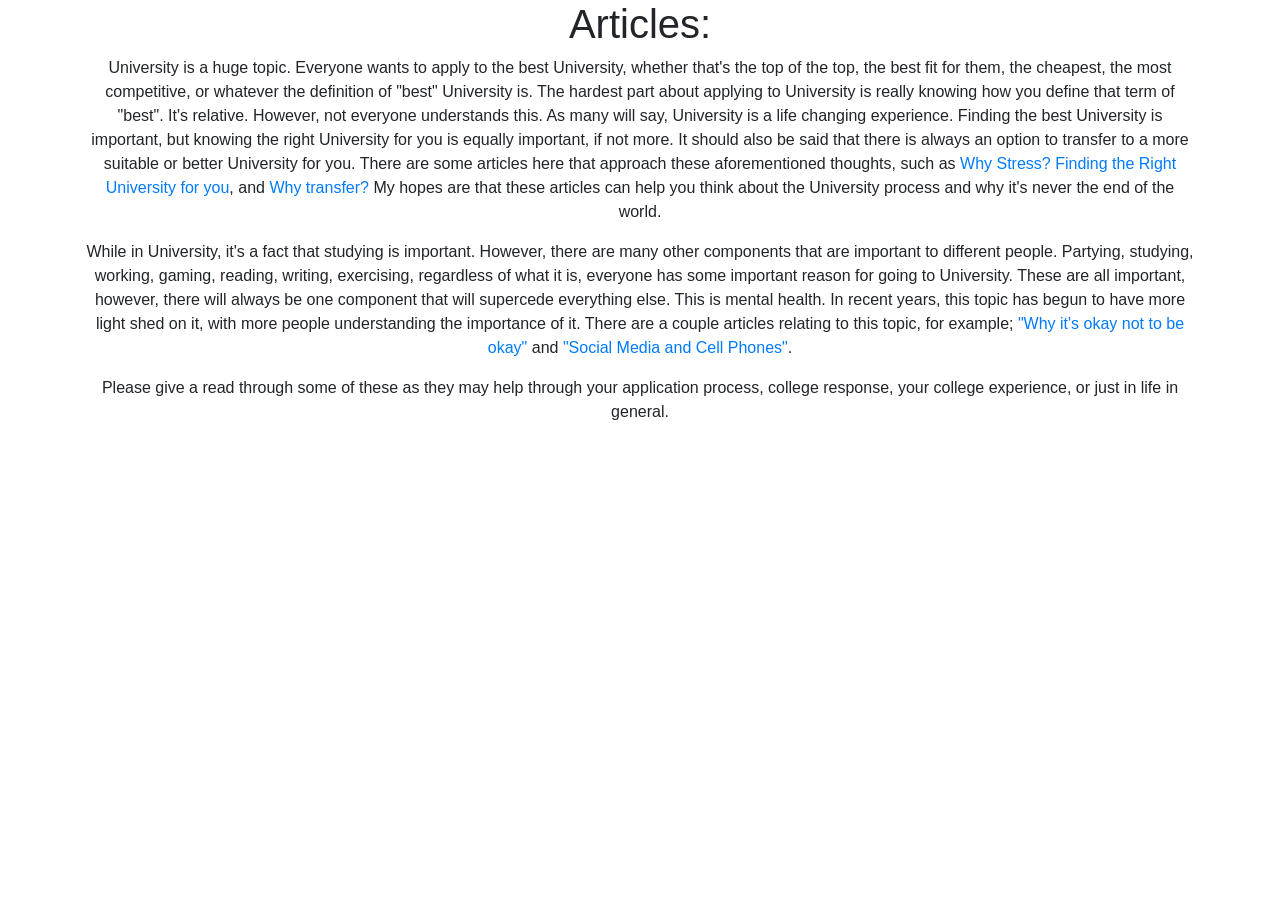
<file: articles/index.html>
<!DOCTYPE html>
<html lang="en">

<head>
    <meta charset="UTF-8">
    <meta name="description">
    <meta name="author">
    <title>Articles</title>
    <link rel="stylesheet" href="https://stackpath.bootstrapcdn.com/bootstrap/4.1.3/css/bootstrap.min.css">
    <script src="https://code.jquery.com/jquery-3.3.1.slim.min.js"></script>
    <script src="https://cdnjs.cloudflare.com/ajax/libs/popper.js/1.14.3/umd/popper.min.js"></script>
    <script src="https://stackpath.bootstrapcdn.com/bootstrap/4.1.3/js/bootstrap.min.js"></script>
    <link rel="import" href="/articles/setup/navigation.html">

</head>

<body>
    <div class="container">
        <div class="row">
            <div class="col-lg-12 text-center">
                <div id="navigation"></div>
                <script>
                    var link = document.querySelector('link[rel="import"]');

                    var template = link.import.querySelector('template');
                    var clone = document.importNode(template.content, true);

                    document.querySelector('#navigation').appendChild(clone);
                </script>
                <h1>Articles:</h1>
                <p>University is a huge topic. Everyone wants to apply to the best University, whether that's the top of the top, the best fit for them, the cheapest, the most competitive, or whatever the definition of "best" University is. The hardest part about applying to University is really knowing how you define that term of "best". It's relative. However, not everyone understands this. As many will say, University is a life changing experience. Finding the best University is important, but knowing the right University for you is equally important, if not more. It should also be said that there is always an option to transfer to a more suitable or better University for you. There are some articles here that approach these aforementioned thoughts, such as <a href="/articles/files/whystress.html">Why Stress?</a> <a href="/articles/files/rightuniversity.html">Finding the Right University for you</a>, and <a href="/articles/files/whytransfer.html">Why transfer?</a> My hopes are that these articles can help you think about the University process and why it's never the end of the world.</p>
                <p>While in University, it's a fact that studying is important. However, there are many other components that are important to different people. Partying, studying, working, gaming, reading, writing, exercising, regardless of what it is, everyone has some important reason for going to University. These are all important, however, there will always be one component that will supercede everything else. This is mental health. In recent years, this topic has begun to have more light shed on it, with more people understanding the importance of it. There are a couple articles relating to this topic, for example; <a href="/articles/files/okay.html">"Why it's okay not to be okay"</a> and <a href="/articles/files/socialmedia.html">"Social Media and Cell Phones"</a>.</p>
                <p>Please give a read through some of these as they may help through your application process, college response, your college experience, or just in life in general.</p>
            </div>
        </div>
    </div>
</body>

</html>
</file>
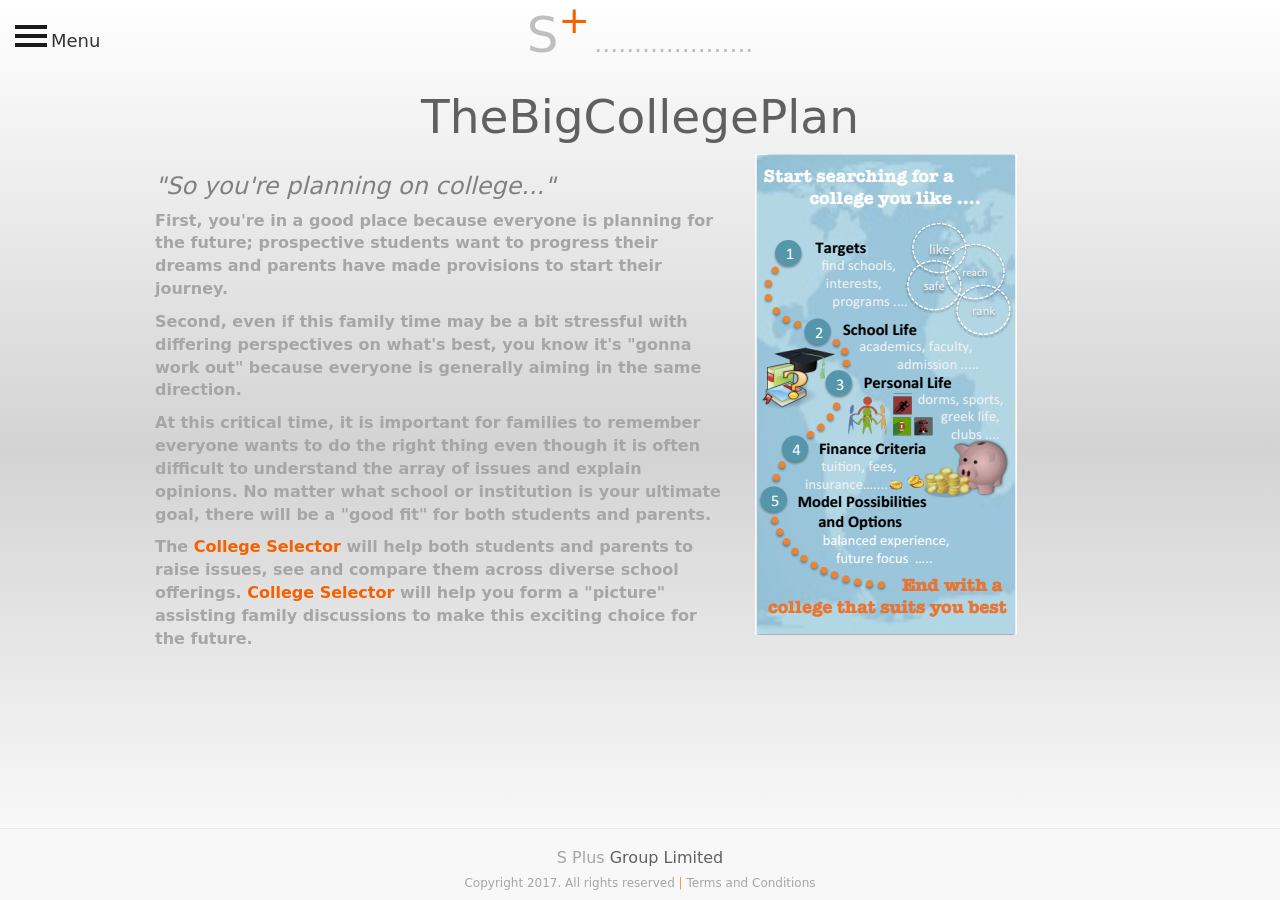
<file: old_site/old_files/index.html>
<!DOCTYPE html>
<html lang="en">

<head>
    <meta charset="utf-8">

    <div id="Analytics">
        <script>
            (function(i, s, o, g, r, a, m) {
                i['GoogleAnalyticsObject'] = r;
                i[r] = i[r] || function() {
                    (i[r].q = i[r].q || []).push(arguments)
                }, i[r].l = 1 * new Date();
                a = s.createElement(o),
                    m = s.getElementsByTagName(o)[0];
                a.async = 1;
                a.src = g;
                m.parentNode.insertBefore(a, m)
            })(window, document, 'script', 'https://www.google-analytics.com/analytics.js', 'ga');

            ga('create', 'UA-85919217-2', 'auto');
            ga('send', 'pageview');
        </script>
    </div>
    <title>S+ Group | TheBigCollegePlan</title>
    <meta name="viewport" content="width=device-width, initial-scale=1">
    <link href="//maxcdn.bootstrapcdn.com/bootstrap/3.3.0/css/bootstrap.min.css" rel="stylesheet" id="bootstrap-css">
    <script src="//code.jquery.com/jquery-1.10.2.min.js"></script>
    <script src="//maxcdn.bootstrapcdn.com/bootstrap/3.3.0/js/bootstrap.min.js"></script>
    <meta name="description" content="Ever needed to talk to your kid about college and didn't know where to start? Well we have a tool that can help you get through that issue!">
    <meta name="author" content="Edward Rees, David Rees, Anna Rees">

    <div>
        <link rel="apple-touch-icon" sizes="57x57" href="favicon/apple-icon-57x57.png">
        <link rel="apple-touch-icon" sizes="60x60" href="favicon/apple-icon-60x60.png">
        <link rel="apple-touch-icon" sizes="72x72" href="favicon/apple-icon-72x72.png">
        <link rel="apple-touch-icon" sizes="76x76" href="favicon/apple-icon-76x76.png">
        <link rel="apple-touch-icon" sizes="114x114" href="favicon/apple-icon-114x114.png">
        <link rel="apple-touch-icon" sizes="120x120" href="favicon/apple-icon-120x120.png">
        <link rel="apple-touch-icon" sizes="144x144" href="favicon/apple-icon-144x144.png">
        <link rel="apple-touch-icon" sizes="152x152" href="favicon/apple-icon-152x152.png">
        <link rel="apple-touch-icon" sizes="180x180" href="favicon/apple-icon-180x180.png">
        <link rel="icon" type="image/png" sizes="192x192" href="favicon/android-icon-192x192.png">
        <link rel="icon" type="image/png" sizes="32x32" href="favicon/favicon-32x32.png">
        <link rel="icon" type="image/png" sizes="96x96" href="favicon/favicon-96x96.png">
        <link rel="icon" type="image/png" sizes="16x16" href="favicon/favicon-16x16.png">
        <link rel="manifest" href="favicon/manifest.json">
        <meta name="msapplication-TileColor" content="#ffffff">
        <meta name="msapplication-TileImage" content="/ms-icon-144x144.png">
        <meta name="theme-color" content="#ffffff">
    </div>


</head>

<body>
    <div id="wrapper">
        <div class="overlay"></div>

        <!-- Sidebar -->

        <nav class="navbar navbar-inverse navbar-fixed-top" id="sidebar-wrapper" role="navigation">
            <ul class="nav sidebar-nav">
                <li class="sidebar-brand">
                    <a href="./index.html">
                        <p><span style="color:#BFBFBF; font-size: 30px;">S</span><span style="color: #F46100; font-size: 30px;"><sup>+</sup></span></p>

                    </a>
                </li>

                <li class="dropdown">
                    <a href="" class="dropdown-toggle" data-toggle="dropdown">College Selector<span class="caret"></span></a>
                    <ul class="dropdown-menu" role="menu">

                        <li class="dropdown-header">Selector Information</li>
                        <li id="tbcp">
                            <a href="../files/College%20Selector%20(R1.1%202017).pdf" target="_blank">Information</a>
                        </li>
                        <li id="tbcp">
                            <a href="./downloads.html">Download</a>
                        </li>
                        <li id="tbcp">
                            <a href="mailto:info@splusgroup.net">Contact Us</a>
                        </li>
                    </ul>
                </li>
                <li>
                    <a href="../calculator.html">Acceptence Calculator</a>
                </li>
                <li class="dropdown">
                    <a href="" class="dropdown-toggle" data-toggle="dropdown">College Reference<span class="caret"></span></a>
                    <ul class="dropdown-menu" role="menu">
                        <li class="dropdown-header">Reference Sites</li>
                        <li id="cr">
                            <a href="http://www.educationuk.org/global/">Education UK &#45; UK</a>
                        </li>
                        <li id="cr">
                            <a href="https://www.collegeboard.org/">CollegeBoard &#45; US &amp; SAT</a>
                        </li>
                        <li id="cr">
                            <a href="http://www.act.org/content/act/en.html">ACT</a>
                        </li>

                    </ul>
                </li>
                <li class="dropdown">
                    <a href="" class="dropdown-toggle" data-toggle="dropdown">S Plus Information<span class="caret"></span></a>
                    <ul class="dropdown-menu" role="menu">
                        <li class="dropdown-header">Information</li>
                        <li id="spi">
                            <a href="http://www.splusgroup.net">S Plus Main Page</a>
                        </li>
                        <li id="spi">
                            <a href="mailto:info@splusgroup.net">Contact</a>
                        </li>
                    </ul>
                </li>



            </ul>
        </nav>
        <!-- /#sidebar-wrapper -->

        <!-- Page Content -->


        <div id="page-content-wrapper">
            <button type="button" class="hamburger is-closed" data-toggle="offcanvas">
                <span class="hamb-top"></span>
    			<span class="hamb-middle"></span>
				<span class="hamb-bottom"></span>
				<h4 style="margin-left: 30px; position: relative;vertical-align:bottom;">Menu</h4>
            </button>
            <div class="container">
                <div class="row">
                    <div class="col-lg-12 text-center">
                        <span id="splusheader" style="color: #BFBFBF;">S</span><span id="splusheader" style="color: #F46100"><sup>+</sup></span>
                        <span style="color: #BFBFBF; font-size: 25px">....................</span>
                        <h1 style="color: #606060">TheBigCollegePlan</h1>
                    </div>
                    <div class="row">
                        <div class="col-sm-1"></div>
                        <div class="col-lg-6">
                            <span style="color: #A6A6A6">
                            <i><h3>"So you're planning on college..."</h3></i>
                            <b><p>First, you're in a good place because everyone is planning for the future; prospective students want to progress their dreams and parents have made provisions to start their journey.</p>
                            <p>Second, even if this family time may be a bit stressful with differing perspectives on what's best, you know it's "gonna work out" because everyone is generally aiming in the same direction.</p>
                            <p>At this critical time, it is important for families to remember everyone wants to do the right thing even though it is often difficult to understand the array of issues and explain opinions. No matter what school or institution is your ultimate goal, there will be a "good fit" for both students and parents.</p>
                            <p>The <a href="../files/College Selector (R1.1 2017).pdf" style= "color: #F46100">College Selector</span></a> will help both students and parents to raise issues, see and compare them across diverse school
                            offerings.
                            <a href="../files/College Selector (R1.1 2017).pdf" style="color: #F46100">College Selector</span></a> will help you form a "picture" assisting family discussions to make this exciting choice for the future.</p>
                            </b>
                            </span>
                        </div>
                        <div class="col-sm-2"></div>
                        <div class="col-lg-4">
                            <img src="CollegeFormGraphic.png" />
                        </div>
                        <div class="col-sm-1"></div>
                        <div class="modal fade" id="terms" tabindex="-1" role="dialog" aria-labelledby="termsModal" aria-hidden="true">
                            <div class="modal-dialog" role="document">
                                <div class="modal-content">
                                    <div class="modal-header">
                                        <button type="button" class="close" data-dismiss="modal" aria-label="Close">
                                        <span aria-hidden="true">&times;</span>
                                        </button>
                                        <h2 class="modal-title text-center" id="termsModal">Terms and Conditions</h2>
                                    </div>
                                    <div class="modal-body">
                                        <p>Operation<br />This website is operated by S Plus Group Limited. All inquiries may be directed to:<br />S Plus Group Limited<br />Suite 2201, Tower 2, Times Square<br />1 Matheson Street, Causeway Bay<br />Hong
                                            Kong, S.A.R., China<br />or <br />info@splusgroup.net<br /><br />Usage<br />Your use of this website is governed by these terms and conditions. Please take the time to review them. Terms and Conditions may change
                                            from time to time. Users should routinely check for changes to the Terms and Conditions.<br /><br />Your use of www.splusgroup.net constitutes your agreement to follow these rules and to be bound by them. They
                                            apply to the entirety of the website and its contents. If you do not agree with any of these terms and conditions, do not use the www.splusgroup.net website.<br /><br /><br /></p>
                                        <p>General <br />This website and its contents on this website are intended to provide general information only. Therein the information, product and activity mentioned is related to Hong Kong and to S Plus Group Limited
                                            colleagues, clients and potential customers. Such information may be neither relevant nor appropriate for people located in locations outside of Hong Kong. S Plus Group Limited have made every effort to be as
                                            accurate as possible, however, S Plus Group Limited makes no warranties, either express or implied, as to the accuracy of the information contained in any of the materials on this website.<br /><br /><br /></p>
                                        <p>Ownership of rights<br />All rights, including copyright, in this website are owned by or licensed to S Plus Group Limited.  The materials found on www.splusgroup.net including but not limited to all text, graphics,
                                            drawings, photographs and data in whatever form are owned by S Plus Group Limited or related companies or licensors who have reserved their intellectual property rights.<br /><br />Any use of this website or
                                            its contents, including copying or storing it or them in whole or part, other than for your own personal, non-commercial use is prohibited without the permission of S Plus Group Limited. You may not modify,
                                            reproduce, distribute, re-post or make available to the public anything on this website for any purpose.<br /><br /><br />Virus to your Computer<br />S Plus Group Limited makes every effort to ensure that this
                                            website is free from bugs or viruses. We do not guarantee that your use of this website won’t cause damage to your computer and shall not be liable for loss or damage of either equipment or data which may arise
                                            because of using this website.<br /><br /><br /></p>
                                        <p>Links to other websites<br />www.thebigcollegeplan.com may from time to time contain links to other websites of interest. S Plus Group Limited cannot vet or have any control over their contents, therefore, S Plus
                                            Group Limited shall not accept any liability in respect of the use of these websites.</p><br>
                                        <br>
                                        <p><a href="privacy-policy.html" target="_blank" style="color: blue">Privacy Policy</a></p>
                                        <br /><br />
                                        <p>Last updated on August 8, 2017</p>
                                    </div>
                                    <div class="modal-footer">
                                        <button type="button" class="btn btn-secondary" data-dismiss="modal">Close</button>
                                    </div>
                                </div>
                            </div>
                        </div>
                    </div>

                    <nav class='navbar navbar-default navbar-fixed-bottom'>
                        <div class='container'>
                            <div class='fixed-bottom col-lg-12 text-center'>
                                <h1 style='font-size: 16px'><span style='color: #A6A6A6'>S Plus </span><span style='color: #606060'>Group Limited</span></h1>
                                <h5 style='font-size: 12px;'><span style='color: #A6A6A6;'>Copyright 2017. All rights reserved</span><span style='color: #F79646'> | </span><span style='color: #A6A6A6;'><a href='#terms' data-toggle='modal' style='color: #a6a6a6';>Terms and Conditions</a></span></h5>
                            </div>
                        </div>
                    </nav>

                    <!--
                    
                    Take a look at the College Selector. Our  tool will assist you to discover and discuss the complex decision to choose a school that fits your needs ... for about the price of a good lunch. The College Selector is more than a list. It's an interactive template helping you to organise and prioritise your own selections. Capture all your thoughts in one place and then graphically show results for your personal comparisons. Topics include groupings for academic life, real life and financial life helping you to research, and review up to 500 variables. Then review your selected schools to see their balance of your individual academic and lifestyle needs. Plot the results using your own scores together with cost projections. You will be surprised to see illustrations that help you to determine what fits your personal needs and family’s objectives best. In four simple steps, College Selector uses a spreadsheet-based template ready for use in typical desktop software. College Selector will help save you time and logically order your thoughts for up to 50 criteria applied to 10 potential schools. Start with a list, input scores for individual criteria, include estimates of your financial plans and review charts and graphs with your personalised results. Keep refining your model when you have new ideas and updated information; the results pages will continue to illustrate your latest insights. Organising and graphically highlighting your thinking are important steps to help make complicated decisions. So, download the College Selector today and get back to what matters most ……… Finding the path to a university that is the right fit ... for you

                    
-->

                </div>

            </div>

        </div>
        <!-- /#page-content-wrapper -->

    </div>
    <!-- /#wrapper -->
    <script src="./sidebar.js" type="text/javascript"></script>
    <script>
        (function(i, s, o, g, r, a, m) {
            i['GoogleAnalyticsObject'] = r;
            i[r] = i[r] || function() {
                (i[r].q = i[r].q || []).push(arguments)
            }, i[r].l = 1 * new Date();
            a = s.createElement(o),
                m = s.getElementsByTagName(o)[0];
            a.async = 1;
            a.src = g;
            m.parentNode.insertBefore(a, m)
        })(window, document, 'script', 'https://www.google-analytics.com/analytics.js', 'ga');

        ga('create', 'UA-77068933-1', 'auto');
        ga('send', 'pageview');
    </script>

</body>

</html>

<div>
    <style type="text/css">
        #splusheader {
            font-size: 50px;
        }
        
        #splusfooter {
            font-size: 28px;
        }
        
        #splussecfooter {
            font-size: 17px;
        }
        
        #separator {
            color: #F79646
        }
        
        body {
            position: relative;
            overflow-x: hidden;
            overflow-y: inherit;
            background: linear-gradient(white, lightgray, white);
            background-size: cover;
        }
        
        body,
        html {
            height: 100%;
        }
        
        .nav .open>a,
        .nav .open>a:hover,
        .nav .open>a:focus {
            background-color: transparent;
        }
        
        div {
            font-family: Corbel, "Lucida Grande", "Lucida Sans Unicode", "Lucida Sans", "DejaVu Sans", "Bitstream Vera Sans", "Liberation Sans", Verdana, "Verdana Ref", sans-serif;
        }
        
        p {
            font-size: 16px;
            font-family: Corbel, "Lucida Grande", "Lucida Sans Unicode", "Lucida Sans", "DejaVu Sans", "Bitstream Vera Sans", "Liberation Sans", Verdana, "Verdana Ref", sans-serif;
        }
        
        h1 {
            font-family: Corbel, "Lucida Grande", "Lucida Sans Unicode", "Lucida Sans", "DejaVu Sans", "Bitstream Vera Sans", "Liberation Sans", Verdana, "Verdana Ref", sans-serif;
            font-size: 47px;
            text-decoration: none;
        }
        
        h2 {
            font-family: Corbel, "Lucida Grande", "Lucida Sans Unicode", "Lucida Sans", "DejaVu Sans", "Bitstream Vera Sans", "Liberation Sans", Verdana, "Verdana Ref", sans-serif;
        }
        
        h3 {
            font-family: Corbel, "Lucida Grande", "Lucida Sans Unicode", "Lucida Sans", "DejaVu Sans", "Bitstream Vera Sans", "Liberation Sans", Verdana, "Verdana Ref", sans-serif;
            text-decoration: none;
        }
        
        i {
            font-family: Corbel, "Lucida Grande", "Lucida Sans Unicode", "Lucida Sans", "DejaVu Sans", "Bitstream Vera Sans", "Liberation Sans", Verdana, "Verdana Ref", sans-serif;
            color: gray;
            font-size: 16px;
        }
        
        a {
            font-family: Corbel, "Lucida Grande", "Lucida Sans Unicode", "Lucida Sans", "DejaVu Sans", "Bitstream Vera Sans", "Liberation Sans", Verdana, "Verdana Ref", sans-serif;
            color: black;
            text-decoration: none;
        }
        
        a:hover {
            font-family: Corbel, "Lucida Grande", "Lucida Sans Unicode", "Lucida Sans", "DejaVu Sans", "Bitstream Vera Sans", "Liberation Sans", Verdana, "Verdana Ref", sans-serif;
            color: black;
            text-decoration: none;
        }
        
        a:visited {
            color: black;
            font-family: Corbel, "Lucida Grande", "Lucida Sans Unicode", "Lucida Sans", "DejaVu Sans", "Bitstream Vera Sans", "Liberation Sans", Verdana, "Verdana Ref", sans-serif;
            text-decoration: none;
        }
        
        a:active {
            color: black;
            font-family: Corbel, "Lucida Grande", "Lucida Sans Unicode", "Lucida Sans", "DejaVu Sans", "Bitstream Vera Sans", "Liberation Sans", Verdana, "Verdana Ref", sans-serif;
            text-decoration: none;
        }
        
        a:focus {
            color: black;
            font-family: Corbel, "Lucida Grande", "Lucida Sans Unicode", "Lucida Sans", "DejaVu Sans", "Bitstream Vera Sans", "Liberation Sans", Verdana, "Verdana Ref", sans-serif;
            text-decoration: none;
        }
        
        b {
            font-family: Corbel, "Lucida Grande", "Lucida Sans Unicode", "Lucida Sans", "DejaVu Sans", "Bitstream Vera Sans", "Liberation Sans", Verdana, "Verdana Ref", sans-serif;
        }
        
        #tbcp {
            text-indent: 15px;
        }
        
        #cr {
            text-indent: 15px;
        }
        
        #spi {
            text-indent: 15px;
        }
        
        #ev {
            text-indent: 15px;
        }
        /*-------------------------------*/
        /*           Wrappers            */
        /*-------------------------------*/
        
        #wrapper {
            padding-left: 0;
            -webkit-transition: all 0.5s ease;
            -moz-transition: all 0.5s ease;
            -o-transition: all 0.5s ease;
            transition: all 0.5s ease;
        }
        
        #wrapper.toggled {
            padding-left: 220px;
        }
        
        #sidebar-wrapper {
            z-index: 1000;
            left: 220px;
            width: 0;
            height: 100%;
            margin-left: -220px;
            overflow-y: auto;
            overflow-x: auto;
            background: #1a1a1a;
            -webkit-transition: all 0.5s ease;
            -moz-transition: all 0.5s ease;
            -o-transition: all 0.5s ease;
            transition: all 0.5s ease;
        }
        
        #sidebar-wrapper::-webkit-scrollbar {
            display: none;
        }
        
        #wrapper.toggled #sidebar-wrapper {
            width: 220px;
        }
        
        #page-content-wrapper {
            width: 100%;
            /*    padding-top: 70px;*/
        }
        
        #wrapper.toggled #page-content-wrapper {
            position: absolute;
            margin-right: -220px;
        }
        /*-------------------------------*/
        /*     Sidebar nav styles        */
        /*-------------------------------*/
        
        .sidebar-nav {
            position: absolute;
            top: 0;
            width: 220px;
            margin: 0;
            padding: 0;
            list-style: none;
        }
        
        .sidebar-nav li {
            position: relative;
            line-height: 20px;
            display: inline-block;
            width: 100%;
        }
        
        .sidebar-nav li:before {
            content: '';
            position: absolute;
            top: 0;
            left: 0;
            z-index: -1;
            height: 100%;
            width: 3px;
            background-color: #1c1c1c;
            -webkit-transition: width .2s ease-in;
            -moz-transition: width .2s ease-in;
            -ms-transition: width .2s ease-in;
            transition: width .2s ease-in;
        }
        
        .sidebar-nav li:first-child a {
            color: #fff;
            background-color: #1a1a1a;
        }
        
        .sidebar-nav li:nth-child(2):before {
            background-color: darkcyan;
        }
        
        .sidebar-nav li:nth-child(3):before {
            background-color: #79aefe;
        }
        
        .sidebar-nav li:nth-child(4):before {
            background-color: #314190;
        }
        
        .sidebar-nav li:nth-child(5):before {
            background-color: #99b3e6;
        }
        
        .sidebar-nav li:nth-child(6):before {
            background-color: #7d5d81;
        }
        
        .sidebar-nav li:nth-child(7):before {
            background-color: #6ca7a4;
        }
        
        .sidebar-nav li:nth-child(8):before {
            background-color: #2d2366;
        }
        
        .sidebar-nav li:nth-child(9):before {
            background-color: #35acdf;
        }
        
        .sidebar-nav li:nth-child(10):before {
            background-color: #213b88;
        }
        
        .sidebar-nav li:nth-child(11):before {
            background-color: #037c50;
        }
        
        .sidebar-nav ul li:first-child a {
            color: #fff;
            background-color: cadetblue;
        }
        
        .sidebar-nav ul li:nth-child(2):before {
            background-color: aqua;
        }
        
        .sidebar-nav ul li:nth-child(3):before {
            background-color: cornflowerblue;
        }
        
        #tbcp:before {
            background-color: cadetblue;
        }
        
        #cr:before {
            background-color: darkslategray;
        }
        
        #spi:before {
            background-color: darkseagreen;
        }
        
        #ev:before {
            background-color: darkslateblue;
        }
        
        #sem:before {
            background-color: #bf80ff;
        }
        
        .sidebar-nav li:hover:before,
        .sidebar-nav li.open:hover:before,
        #tbcp,
        #cr,
        #spi,
        #ev,
        #sem {
            width: 100%;
            -webkit-transition: width .2s ease-in;
            -moz-transition: width .2s ease-in;
            -ms-transition: width .2s ease-in;
            transition: width .2s ease-in;
        }
        
        .sidebar-nav li a {
            display: block;
            color: #ddd;
            text-decoration: none;
            padding: 10px 15px 10px 30px;
        }
        
        .sidebar-nav li a:hover,
        .sidebar-nav li a:active,
        .sidebar-nav li a:focus,
        .sidebar-nav li.open a:hover,
        .sidebar-nav li.open a:active,
        .sidebar-nav li.open a:focus {
            color: #fff;
            text-decoration: none;
            background-color: transparent;
        }
        
        .sidebar-nav>.sidebar-brand {
            height: 100%;
            font-size: 20px;
            line-height: 44px;
        }
        
        .sidebar-nav .dropdown-menu {
            position: relative;
            width: 200%;
            padding: 0;
            margin: 0;
            border-radius: 0;
            border: none;
            background-color: #222;
            box-shadow: none;
        }
        /*-------------------------------*/
        /*       Hamburger-Cross         */
        /*-------------------------------*/
        
        .hamburger {
            position: fixed;
            top: 20px;
            z-index: 999;
            display: block;
            width: 32px;
            height: 32px;
            margin-left: 15px;
            background: transparent;
            border: none;
        }
        
        .hamburger:hover,
        .hamburger:focus,
        .hamburger:active {
            outline: none;
        }
        
        .hamburger.is-closed:before {
            content: '';
            display: block;
            width: 100px;
            font-size: 14px;
            color: #fff;
            line-height: 32px;
            text-align: center;
            opacity: 0;
            -webkit-transform: translate3d(0, 0, 0);
            -webkit-transition: all .35s ease-in-out;
        }
        
        .hamburger.is-closed:hover:before {
            opacity: 1;
            display: block;
            -webkit-transform: translate3d(-100px, 0, 0);
            -webkit-transition: all .35s ease-in-out;
        }
        
        .hamburger.is-closed .hamb-top,
        .hamburger.is-closed .hamb-middle,
        .hamburger.is-closed .hamb-bottom,
        .hamburger.is-open .hamb-top,
        .hamburger.is-open .hamb-middle,
        .hamburger.is-open .hamb-bottom {
            position: absolute;
            left: 0;
            height: 4px;
            width: 100%;
        }
        
        .hamburger.is-closed .hamb-top,
        .hamburger.is-closed .hamb-middle,
        .hamburger.is-closed .hamb-bottom {
            background-color: #1a1a1a;
        }
        
        .hamburger.is-closed .hamb-top {
            top: 5px;
            -webkit-transition: all .35s ease-in-out;
        }
        
        .hamburger.is-closed .hamb-middle {
            top: 50%;
            margin-top: -2px;
        }
        
        .hamburger.is-closed .hamb-bottom {
            bottom: 5px;
            -webkit-transition: all .35s ease-in-out;
        }
        
        .hamburger.is-closed:hover .hamb-top {
            top: 0;
            -webkit-transition: all .35s ease-in-out;
        }
        
        .hamburger.is-closed:hover .hamb-bottom {
            bottom: 0;
            -webkit-transition: all .35s ease-in-out;
        }
        
        .hamburger.is-open .hamb-top,
        .hamburger.is-open .hamb-middle,
        .hamburger.is-open .hamb-bottom {
            background-color: #1a1a1a;
        }
        
        .hamburger.is-open .hamb-top,
        .hamburger.is-open .hamb-bottom {
            top: 50%;
            margin-top: -2px;
        }
        
        .hamburger.is-open .hamb-top {
            -webkit-transform: rotate(45deg);
            -webkit-transition: -webkit-transform .2s cubic-bezier(.73, 1, .28, .08);
        }
        
        .hamburger.is-open .hamb-middle {
            display: none;
        }
        
        .hamburger.is-open .hamb-bottom {
            -webkit-transform: rotate(-45deg);
            -webkit-transition: -webkit-transform .2s cubic-bezier(.73, 1, .28, .08);
        }
        
        .hamburger.is-open:before {
            content: '';
            display: block;
            width: 100px;
            font-size: 14px;
            color: #fff;
            line-height: 32px;
            text-align: center;
            opacity: 0;
            -webkit-transform: translate3d(0, 0, 0);
            -webkit-transition: all .35s ease-in-out;
        }
        
        .hamburger.is-open:hover:before {
            opacity: 1;
            display: block;
            -webkit-transform: translate3d(-100px, 0, 0);
            -webkit-transition: all .35s ease-in-out;
        }
        /*-------------------------------*/
        /*            Overlay            */
        /*-------------------------------*/
        
        .overlay {
            position: fixed;
            display: none;
            width: 100%;
            height: 100%;
            top: 0;
            left: 0;
            right: 0;
            bottom: 0;
            background-color: rgba(250, 250, 250, .8);
            z-index: 1;
        }
    </style>
</div>
</file>
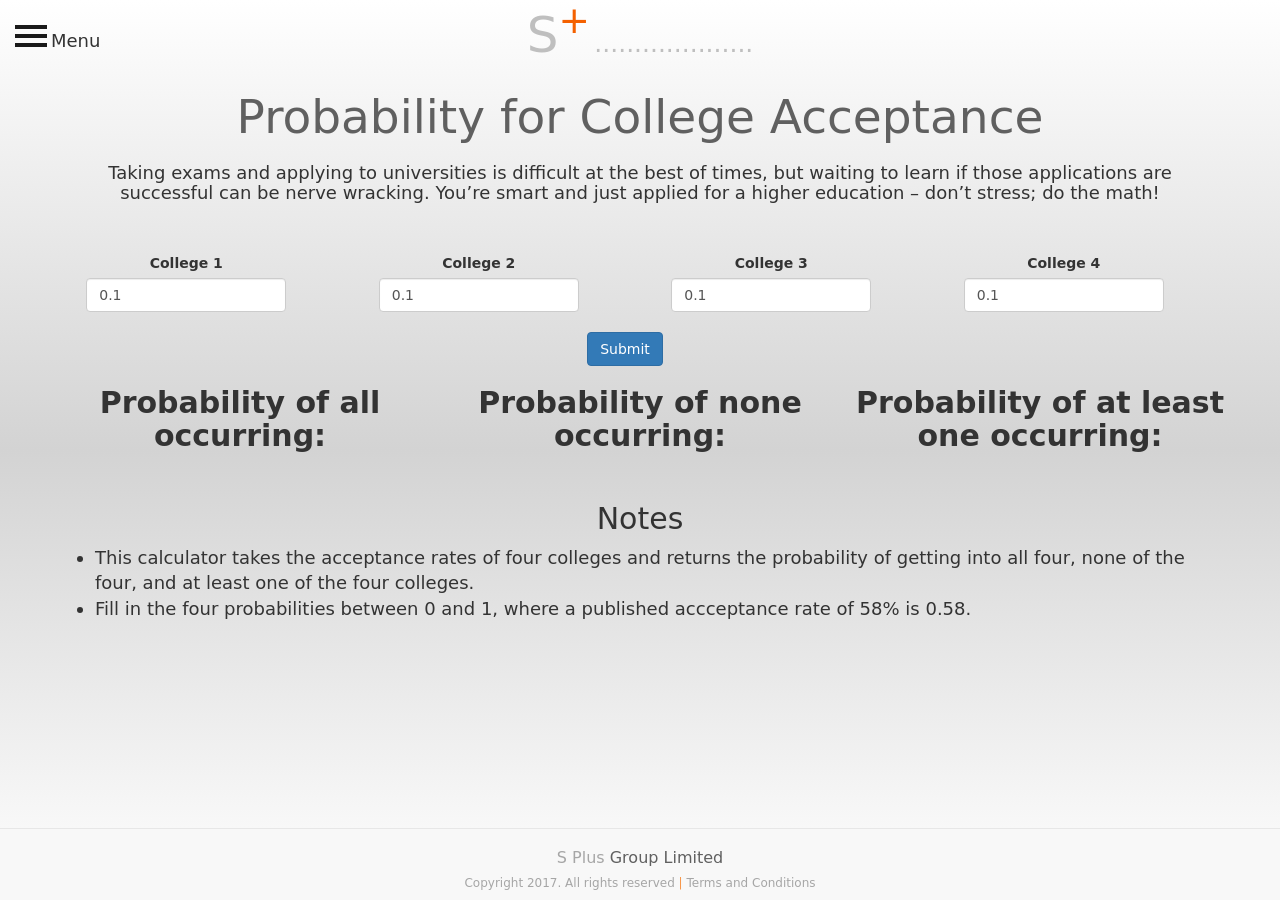
<file: college-math.html>
<!DOCTYPE html><html lang="en"><head>
    <meta charset="utf-8">
    
	<div id="Analytics">
		<script>
  (function(i,s,o,g,r,a,m){i['GoogleAnalyticsObject']=r;i[r]=i[r]||function(){
  (i[r].q=i[r].q||[]).push(arguments)},i[r].l=1*new Date();a=s.createElement(o),
  m=s.getElementsByTagName(o)[0];a.async=1;a.src=g;m.parentNode.insertBefore(a,m)
  })(window,document,'script','https://www.google-analytics.com/analytics.js','ga');

  ga('create', 'UA-85919217-2', 'auto');
  ga('send', 'pageview');

</script>
	</div>
    <title>S+ Group | TheBigCollegePlan</title>
    <meta name="viewport" content="width=device-width, initial-scale=1">
    <link href="//maxcdn.bootstrapcdn.com/bootstrap/3.3.0/css/bootstrap.min.css" rel="stylesheet" id="bootstrap-css">
    <script src="//code.jquery.com/jquery-1.10.2.min.js"></script>
    <script src="//maxcdn.bootstrapcdn.com/bootstrap/3.3.0/js/bootstrap.min.js"></script>
	<meta name="description" content="Ever needed to talk to your kid about college and didn't know where to start? Well we have a tool that can help you get through that issue!">
	<meta name="author" content="Edward Rees, David Rees, Anna Rees">

	<div><link rel="apple-touch-icon" sizes="57x57" href="favicon/apple-icon-57x57.png">
	<link rel="apple-touch-icon" sizes="60x60" href="favicon/apple-icon-60x60.png">
	<link rel="apple-touch-icon" sizes="72x72" href="favicon/apple-icon-72x72.png">
	<link rel="apple-touch-icon" sizes="76x76" href="favicon/apple-icon-76x76.png">
	<link rel="apple-touch-icon" sizes="114x114" href="favicon/apple-icon-114x114.png">
	<link rel="apple-touch-icon" sizes="120x120" href="favicon/apple-icon-120x120.png">
	<link rel="apple-touch-icon" sizes="144x144" href="favicon/apple-icon-144x144.png">
	<link rel="apple-touch-icon" sizes="152x152" href="favicon/apple-icon-152x152.png">
	<link rel="apple-touch-icon" sizes="180x180" href="favicon/apple-icon-180x180.png">
	<link rel="icon" type="image/png" sizes="192x192"  href="favicon/android-icon-192x192.png">
	<link rel="icon" type="image/png" sizes="32x32" href="favicon/favicon-32x32.png">
	<link rel="icon" type="image/png" sizes="96x96" href="favicon/favicon-96x96.png">
	<link rel="icon" type="image/png" sizes="16x16" href="favicon/favicon-16x16.png">
	<link rel="manifest" href="favicon/manifest.json">
	<meta name="msapplication-TileColor" content="#ffffff">
	<meta name="msapplication-TileImage" content="/ms-icon-144x144.png">
	<meta name="theme-color" content="#ffffff"></div>


</head>
<body>
	    <div id="wrapper">
        <div class="overlay"></div>
    
        <!-- Sidebar -->
			
			<nav class="navbar navbar-inverse navbar-fixed-top" id="sidebar-wrapper" role="navigation">
            <ul class="nav sidebar-nav">
                <li class="sidebar-brand">
                    <a href="./index.html">
						<p><span style="color:#BFBFBF; font-size: 30px;">S</span><span style="color: #F46100; font-size: 30px;"><sup>+</sup></span></p>

					</a>
                </li>
				
				<li class="dropdown">
                    <a href="" class="dropdown-toggle" data-toggle="dropdown">College Selector<span class="caret"></span></a>
                        <ul class="dropdown-menu" role="menu">

						<li class="dropdown-header">Selector Information</li>
							<li id="tbcp">
								<a href="College%20Selector%20(R1.1%202017).pdf" target="_blank">Information</a>
							</li>
                            <li id="tbcp">
                                <a href="./downloads.html">Download</a>
                            </li>
							<li id="tbcp">
								<a href="mailto:info@splusgroup.net">Contact Us</a>
							</li>
					</ul>
				</li>
                <li>
                            <a href="./college-math.html">Acceptence Calculator</a>
                </li>
				<li class="dropdown">
					<a href="" class="dropdown-toggle" data-toggle="dropdown">College Reference<span class="caret"></span></a>
					<ul class="dropdown-menu" role="menu">
						<li class="dropdown-header">Reference Sites</li>
						<li id="cr">
							<a href="http://www.educationuk.org/global/">Education UK &#45; UK</a>
						</li>
						<li id="cr">
							<a href="https://www.collegeboard.org/">CollegeBoard &#45; US &amp; SAT</a>
						</li>
						<li id="cr">
						<a href="http://www.act.org/content/act/en.html">ACT</a>
						</li>
                        

					</ul>
				</li>
				<li class="dropdown">
					<a href="" class="dropdown-toggle" data-toggle="dropdown">S Plus Information<span class="caret"></span></a>
					<ul class="dropdown-menu" role="menu">
						<li class="dropdown-header">Information</li>
						<li id="spi">
							<a href="http://www.splusgroup.net">S Plus Main Page</a>
						</li>
						<li id="spi">
							<a href="mailto:info@splusgroup.net">Contact</a>
						</li>
					</ul>
				</li>
                


            </ul>
        </nav>
        <!-- /#sidebar-wrapper -->

        <!-- Page Content -->

        
			<div id="page-content-wrapper">
            <button type="button" class="hamburger is-closed" data-toggle="offcanvas">
                <span class="hamb-top"></span>
    			<span class="hamb-middle"></span>
				<span class="hamb-bottom"></span>
				<h4 style="margin-left: 30px; position: relative;vertical-align:bottom;">Menu</h4>
            </button>
            <div class="container">
                <div class="row">
                    <div class="col-lg-12 text-center">
                        <span id="splusheader" style="color: #BFBFBF;">S</span><span id="splusheader" style="color: #F46100"><sup>+</sup></span>
                        <span style="color: #BFBFBF; font-size: 25px">....................</span>
                        <h1 style="color: #606060">Probability for College Acceptance</h1>
                    </div>
                    <div class="col-lg-12 text-center">
                        <h4>Taking exams and applying to universities is difficult at the best of times, but waiting to learn if those applications are successful can be nerve wracking. You’re smart and just applied for a higher education – don’t stress; do the math!</h4>
                        <br /><br />
                    </div>
                    <div class="row">
                        <div class="form-inline row col-lg-12">
                            <div class="form-group col-lg-3 text-center">
                            <label for="college1" class="col-2 col-form-label">College 1</label>
                            <div class="col-2">
                                <input class="form-control" type="number" value="0.1" id="college1">
                            </div>
                            </div>
<!--                        </div>-->
<!--                        <div class="form-group row">-->
                            <div class="form-group col-lg-3 text-center">
                            <label for="college2" class="col-2 col-form-label">College 2</label>
                            <div class="col-2">
                                <input class="form-control" type="number" value="0.1" id="college2">
                            </div>
                            </div>

<!--                        </div>-->
<!--                        <div class="form-group row">-->
                            <div class="form-group col-lg-3 text-center">
                            <label for="college3" class="col-2 col-form-label">College 3</label>
                            
                            <div class="col-2">
                                <input class="form-control" type="number" value="0.1" id="college3">
                            </div>
                            </div>
<!--                        </div>-->
<!--                        <div class="form-group row">-->
                            <div class="form-group col-lg-3 text-center">
                            <label for="college4" class="col-2 col-form-label">College 4</label>
                            <div class="col-2">
                                <input class="form-control" type="number" value="0.1" id="college4">
                            </div>
                                
                            </div>
<!--                        <div class="col-lg-5"></div>-->

                            <div class="col-lg-12 text-center">
                                <br />
                        <button href="#" id="calculate" type="submit" class="btn btn-primary">Submit</button>
                            </div>
<!--                            <div class="col-lg-5"></div>-->
                        </div>
                        
                        <div class="col-12">
                            <div class="col-lg-4 text-center">
                                <h2 id="probOfAll">
                                    <b>Probability of all occurring:</b><br />
                                </h2>
                            </div>
                            <div class="col-lg-4 text-center">
                                <h2 id="probOfNone">
                                <b>Probability of none occurring:</b><br />
                                </h2>
                            </div>
                            <div class="col-lg-4 text-center">
                                <h2 id="probOfAtLeastOne">
                                <b>Probability of at least one occurring:</b><br />
                                </h2>
                            </div>
                        </div>
                        <div class="col-lg-12 text-center">
                            <br />
                            <h2>Notes</h2>
                            <ul class="text-left" style="font-size:18px">
                                <li>This calculator takes the acceptance rates of four colleges and returns the probability of getting into all four, none of the four, and at least one of the four colleges.</li>
                                <li>Fill in the four probabilities between 0 and 1, where a published accceptance rate of 58% is 0.58.
                                </li>
                            </ul>
                        </div>
<!--
                        <div class="col-sm-1"></div>
                        <div class="col-lg-6">
                            <span style="color: #A6A6A6">
                            <i><h3>"So you're planning on college..."</h3></i>
                            <b><p>First, you're in a good place because everyone is planning for the future; prospective students want to progress their dreams and parents have made provisions to start their journey.</p>
                            <p>Second, even if this family time may be a bit stressful with differing perspectives on what's best, you know it's "gonna work out" because everyone is generally aiming in the same direction.</p>
                            <p>At this critical time, it is important for families to remember everyone wants to do the right thing even though it is often difficult to understand the array of issues and explain opinions. No matter what school or institution is your ultimate goal, there will be a "good fit" for both students and parents.</p>
                            <p>The <a href="College%20Selector%20Paper%20v2.pdf"><span style="color: #F46100">College Selector</span></a> will help both students and parents to raise issues, see and compare them across diverse school offerings. <a href="College%20Selector%20Paper%20v2.pdf"><span style="color: #F46100">College Selector</span></a> will help you form a "picture" assisting family discussions to make this exciting choice for the future.</p></b>
                            </span>
                        </div> 
                        <div class="col-sm-2"></div>
                        <div class="col-lg-4">
                            <img src="CollegeFormGraphic.png"/>
                        </div>
                        <div class="col-sm-1"></div>
-->
                        <div class="modal fade" id="terms" tabindex="-1" role="dialog" aria-labelledby="termsModal" aria-hidden="true">
                            <div class="modal-dialog" role="document">
                                <div class="modal-content">
                                    <div class="modal-header">
                                        <button type="button" class="close" data-dismiss="modal" aria-label="Close">
                                        <span aria-hidden="true">&times;</span>
                                        </button>
                                        <h2 class="modal-title text-center" id="termsModal">Terms and Conditions</h2>
                                    </div>
                                    <div class="modal-body">
                                        <p>Operation<br />This website is operated by S Plus Group Limited. All inquiries may be directed to:<br />S Plus Group Limited<br />Suite 2201, Tower 2, Times Square<br />1 Matheson Street, Causeway Bay<br />Hong Kong, S.A.R., China<br />or <br />info@splusgroup.net<br /><br />Usage<br />Your use of this website is governed by these terms and conditions.  Please take the time to review them. Terms and Conditions may change from time to time.  Users should routinely check for changes to the Terms and Conditions.<br /><br />Your use of www.splusgroup.net constitutes your agreement to follow these rules and to be bound by them. They apply to the entirety of the website and its contents.  If you do not agree with any of these terms and conditions, do not use the www.splusgroup.net website.<br /><br /><br /></p>
                                        <p>General <br />This website and its contents on this website are intended to provide general information only.  Therein the information, product and activity mentioned is related to Hong Kong and to S Plus Group Limited colleagues, clients and potential customers.  Such information may be neither relevant nor appropriate for people located in locations outside of Hong Kong.  S Plus Group Limited have made every effort to be as accurate as possible, however, S Plus Group Limited makes no warranties, either express or implied, as to the accuracy of the information contained in any of the materials on this website.<br /><br /><br /></p>
                                        <p>Ownership of rights<br />All rights, including copyright, in this website are owned by or licensed to S Plus Group Limited.  The materials found on www.splusgroup.net including but not limited to all text, graphics, drawings, photographs and data in whatever form are owned by S Plus Group Limited or related companies or licensors who have reserved their intellectual property rights.<br /><br />Any use of this website or its contents, including copying or storing it or them in whole or part, other than for your own personal, non-commercial use is prohibited without the permission of S Plus Group Limited. You may not modify, reproduce, distribute, re-post or make available to the public anything on this website for any purpose.<br /><br /><br />Virus to your Computer<br />S Plus Group Limited makes every effort to ensure that this website is free from bugs or viruses. We do not guarantee that your use of this website won’t cause damage to your computer and shall not be liable for loss or damage of either equipment or data which may arise because of using this website.<br /><br /><br /></p>
                                                              <p>Links to other websites<br />www.thebigcollegeplan.com  may from time to time contain links to other websites of interest.  S Plus Group Limited cannot vet or have any control over their contents, therefore, S Plus Group Limited shall not accept any liability in respect of the use of these websites.</p><br>
                                        <br>
                                            <p><a href="privacy-policy.html" target="_blank" style="color: blue">Privacy Policy</a></p>
                                            <br /><br /><p>Last updated on August 8, 2017</p>
                                    </div>
                                    <div class="modal-footer">
                                        <button type="button" class="btn btn-secondary" data-dismiss="modal">Close</button>
                                    </div>
                                </div>
                            </div>
                        </div>
                    </div>
                    
                    <nav class='navbar navbar-default navbar-fixed-bottom'><div class='container'><div class='fixed-bottom col-lg-12 text-center'><h1 style='font-size: 16px'><span style='color: #A6A6A6'>S Plus </span><span style='color: #606060'>Group Limited</span></h1><h5 style='font-size: 12px;'><span style='color: #A6A6A6;'>Copyright 2017. All rights reserved</span><span style='color: #F79646'> | </span><span style='color: #A6A6A6;'><a href='#terms' data-toggle='modal' style='color: #a6a6a6';>Terms and Conditions</a></span></h5></div></div></nav>

<!--
                    
                    Take a look at the College Selector. Our  tool will assist you to discover and discuss the complex decision to choose a school that fits your needs ... for about the price of a good lunch. The College Selector is more than a list. It's an interactive template helping you to organise and prioritise your own selections. Capture all your thoughts in one place and then graphically show results for your personal comparisons. Topics include groupings for academic life, real life and financial life helping you to research, and review up to 500 variables. Then review your selected schools to see their balance of your individual academic and lifestyle needs. Plot the results using your own scores together with cost projections. You will be surprised to see illustrations that help you to determine what fits your personal needs and family’s objectives best. In four simple steps, College Selector uses a spreadsheet-based template ready for use in typical desktop software. College Selector will help save you time and logically order your thoughts for up to 50 criteria applied to 10 potential schools. Start with a list, input scores for individual criteria, include estimates of your financial plans and review charts and graphs with your personalised results. Keep refining your model when you have new ideas and updated information; the results pages will continue to illustrate your latest insights. Organising and graphically highlighting your thinking are important steps to help make complicated decisions. So, download the College Selector today and get back to what matters most ……… Finding the path to a university that is the right fit ... for you

                    
-->
					
                </div>
				
            </div>

        </div>
        <!-- /#page-content-wrapper -->

    </div>
    <!-- /#wrapper -->
	<script src="sidebar.js" type="text/javascript"></script>
	<script>
  (function(i,s,o,g,r,a,m){i['GoogleAnalyticsObject']=r;i[r]=i[r]||function(){
  (i[r].q=i[r].q||[]).push(arguments)},i[r].l=1*new Date();a=s.createElement(o),
  m=s.getElementsByTagName(o)[0];a.async=1;a.src=g;m.parentNode.insertBefore(a,m)
  })(window,document,'script','https://www.google-analytics.com/analytics.js','ga');

  ga('create', 'UA-77068933-1', 'auto');
  ga('send', 'pageview');

</script>
    <script>
        $("#calculate").click(function(){
                var c1 = $("#college1").val();
                var c2 = $("#college2").val();
                var c3 = $("#college3").val();
                var c4 = $("#college4").val();
                var probOfAll = parseFloat(c1) * parseFloat(c2) * parseFloat(c3) * parseFloat(c4)
                $("#probOfAll").html("<b>Probability of all occurring:</b><br />" + "≈" + Math.round(probOfAll * 100) + "%")
                var probOfNone = parseFloat(1 - c1) * parseFloat(1 - c2) * parseFloat(1 - c3) * parseFloat(1 - c4)
                $("#probOfNone").html("<b>Probability of none occurring:</b><br />" + "≈" + Math.round(probOfNone * 100) + "%")
                $("#probOfAtLeastOne").html("<b>Probability of at least one occurring:</b><br />" + "≈" + Math.round((1-probOfNone) * 100) + "%")
        })
//        $(document).ready(function() {
////            $("calculate").click(function(){
////                var value = $( this ).val();
////                $("#probOfAll").text($("#college1").text(value));
//                
////                var c1 = $("#college1").val();
////                var c2 = $("#college2").val();
////                var c3 = $("#college3").val();
////                var c4 = $("#college4").val();
////                $("#probOfAll").text(c1)
//            })
//        })
    </script>

</body></html>

<div>
    <style type="text/css">
        #splusheader{
            font-size: 50px;
        }
        #splusfooter{
            font-size: 28px;
        }
        #splussecfooter {
            font-size: 17px;
        }
        #separator{
            color: #F79646
        }
    body {
    position: relative;
    overflow-x: hidden;
	overflow-y: inherit;
	background: linear-gradient(white, lightgray, white);
	background-size: cover;
			

    }
    body,
    html { height: 100%;}
    .nav .open > a, 
    .nav .open > a:hover, 
    .nav .open > a:focus {background-color: transparent;

		}
		div {
			font-family: Corbel, "Lucida Grande", "Lucida Sans Unicode", "Lucida Sans", "DejaVu Sans", "Bitstream Vera Sans", "Liberation Sans", Verdana, "Verdana Ref", sans-serif;
		}
		p {
			font-size: 16px;
			font-family: Corbel, "Lucida Grande", "Lucida Sans Unicode", "Lucida Sans", "DejaVu Sans", "Bitstream Vera Sans", "Liberation Sans", Verdana, "Verdana Ref", sans-serif;
		}
		h1 {
			font-family: Corbel, "Lucida Grande", "Lucida Sans Unicode", "Lucida Sans", "DejaVu Sans", "Bitstream Vera Sans", "Liberation Sans", Verdana, "Verdana Ref", sans-serif;
			font-size: 47px;
			text-decoration: none;
		}
		h2 {
			font-family: Corbel, "Lucida Grande", "Lucida Sans Unicode", "Lucida Sans", "DejaVu Sans", "Bitstream Vera Sans", "Liberation Sans", Verdana, "Verdana Ref", sans-serif;
			
		}
		h3 {
			font-family: Corbel, "Lucida Grande", "Lucida Sans Unicode", "Lucida Sans", "DejaVu Sans", "Bitstream Vera Sans", "Liberation Sans", Verdana, "Verdana Ref", sans-serif;
			text-decoration: none;
		}
		i {
			font-family: Corbel, "Lucida Grande", "Lucida Sans Unicode", "Lucida Sans", "DejaVu Sans", "Bitstream Vera Sans", "Liberation Sans", Verdana, "Verdana Ref", sans-serif;
			color: gray;
			font-size: 16px;
		}
		
		a {
			font-family: Corbel, "Lucida Grande", "Lucida Sans Unicode", "Lucida Sans", "DejaVu Sans", "Bitstream Vera Sans", "Liberation Sans", Verdana, "Verdana Ref", sans-serif;
			color: black;
			text-decoration: none;
		}
		a:hover {
			font-family: Corbel, "Lucida Grande", "Lucida Sans Unicode", "Lucida Sans", "DejaVu Sans", "Bitstream Vera Sans", "Liberation Sans", Verdana, "Verdana Ref", sans-serif;
			color: black;
			text-decoration: none;
		}
		a:visited {
			color: black;
			font-family: Corbel, "Lucida Grande", "Lucida Sans Unicode", "Lucida Sans", "DejaVu Sans", "Bitstream Vera Sans", "Liberation Sans", Verdana, "Verdana Ref", sans-serif;
			text-decoration: none;
		}
		a:active {
			color: black;
			font-family: Corbel, "Lucida Grande", "Lucida Sans Unicode", "Lucida Sans", "DejaVu Sans", "Bitstream Vera Sans", "Liberation Sans", Verdana, "Verdana Ref", sans-serif;
			text-decoration: none;
		}
		a:focus {
			color: black;
			font-family: Corbel, "Lucida Grande", "Lucida Sans Unicode", "Lucida Sans", "DejaVu Sans", "Bitstream Vera Sans", "Liberation Sans", Verdana, "Verdana Ref", sans-serif;
			text-decoration: none;
		}
		b {
			font-family: Corbel, "Lucida Grande", "Lucida Sans Unicode", "Lucida Sans", "DejaVu Sans", "Bitstream Vera Sans", "Liberation Sans", Verdana, "Verdana Ref", sans-serif;
		}

		
		#tbcp {
			text-indent: 15px;
		}
		
		#cr {
			text-indent: 15px;
		}
		
		#spi {
			text-indent: 15px;
		}
		#ev {
			text-indent: 15px;
		}
/*-------------------------------*/
/*           Wrappers            */
/*-------------------------------*/

#wrapper {
    padding-left: 0;
    -webkit-transition: all 0.5s ease;
    -moz-transition: all 0.5s ease;
    -o-transition: all 0.5s ease;
    transition: all 0.5s ease;
}

#wrapper.toggled {
    padding-left: 220px;
}

#sidebar-wrapper {
    z-index: 1000;
    left: 220px;
    width: 0;
    height: 100%;
    margin-left: -220px;
    overflow-y: auto;
    overflow-x: auto;
    background: #1a1a1a;
    -webkit-transition: all 0.5s ease;
    -moz-transition: all 0.5s ease;
    -o-transition: all 0.5s ease;
    transition: all 0.5s ease;
	
}

#sidebar-wrapper::-webkit-scrollbar {
  display: none;
}

#wrapper.toggled #sidebar-wrapper {
    width: 220px;
}

#page-content-wrapper {
    width: 100%;
/*    padding-top: 70px;*/
	
}

#wrapper.toggled #page-content-wrapper {
    position: absolute;
    margin-right: -220px;
}

/*-------------------------------*/
/*     Sidebar nav styles        */
/*-------------------------------*/

.sidebar-nav {
    position: absolute;
    top: 0;
    width: 220px;
    margin: 0;
    padding: 0;
    list-style: none;
}

.sidebar-nav li {
    position: relative; 
    line-height: 20px;
    display: inline-block;
    width: 100%;
}

.sidebar-nav li:before {
    content: '';
    position: absolute;
    top: 0;
    left: 0;
    z-index: -1;
    height: 100%;
    width: 3px;
    background-color: #1c1c1c;
    -webkit-transition: width .2s ease-in;
      -moz-transition:  width .2s ease-in;
       -ms-transition:  width .2s ease-in;
            transition: width .2s ease-in;

}
		.sidebar-nav li:first-child a {
    color: #fff;
    background-color: #1a1a1a;
		}
		.sidebar-nav li:nth-child(2):before {
    background-color: darkcyan;   
		}
		.sidebar-nav li:nth-child(3):before {
    background-color: #79aefe;   
		}
		.sidebar-nav li:nth-child(4):before {
    background-color: #314190;   
		}
		.sidebar-nav li:nth-child(5):before {
    background-color: #99b3e6;   
		}
		.sidebar-nav li:nth-child(6):before {
    background-color: #7d5d81;   
		}
		.sidebar-nav li:nth-child(7):before {
    background-color: #6ca7a4;   
		}
		.sidebar-nav li:nth-child(8):before {
    background-color: #2d2366;   
		}
		.sidebar-nav li:nth-child(9):before {
    background-color: #35acdf;   
		}
		.sidebar-nav li:nth-child(10):before {
			background-color: #213b88;
		}
		.sidebar-nav li:nth-child(11):before {
			background-color:#037c50;
		}
		
		.sidebar-nav ul li:first-child a{
			color: #fff;
			background-color:cadetblue;
		}
		.sidebar-nav ul li:nth-child(2):before {
			background-color:aqua;
		}
		.sidebar-nav ul li:nth-child(3):before {
			background-color:cornflowerblue;
		}
		
		#tbcp:before{
			background-color:cadetblue;
		}
		#cr:before {
			background-color:darkslategray;
		}
		#spi:before {
			background-color:darkseagreen;
		}
		#ev:before {
			background-color: darkslateblue;
		}
		#sem:before {
			background-color: #bf80ff;
		}
		
		
.sidebar-nav li:hover:before,
.sidebar-nav li.open:hover:before, #tbcp, #cr, #spi, #ev, #sem {
    width: 100%;
    -webkit-transition: width .2s ease-in;
      -moz-transition:  width .2s ease-in;
       -ms-transition:  width .2s ease-in;
            transition: width .2s ease-in;

}

.sidebar-nav li a {
    display: block;
    color: #ddd;
    text-decoration: none;
    padding: 10px 15px 10px 30px;    
}

.sidebar-nav li a:hover,
.sidebar-nav li a:active,
.sidebar-nav li a:focus,
.sidebar-nav li.open a:hover,
.sidebar-nav li.open a:active,
.sidebar-nav li.open a:focus{
    color: #fff;
    text-decoration: none;
    background-color: transparent;
}

.sidebar-nav > .sidebar-brand {
    height: 100%;
    font-size: 20px;
    line-height: 44px;
}
.sidebar-nav .dropdown-menu {
    position: relative;
    width: 200%;
    padding: 0;
    margin: 0;
    border-radius: 0;
    border: none;
    background-color: #222;
    box-shadow: none;
}

/*-------------------------------*/
/*       Hamburger-Cross         */
/*-------------------------------*/

.hamburger {
  position: fixed;
  top: 20px;  
  z-index: 999;
  display: block;
  width: 32px;
  height: 32px;
  margin-left: 15px;
  background: transparent;
  border: none;
}
.hamburger:hover,
.hamburger:focus,
.hamburger:active {
  outline: none;
}
.hamburger.is-closed:before {
  content: '';
  display: block;
  width: 100px;
  font-size: 14px;
  color: #fff;
  line-height: 32px;
  text-align: center;
  opacity: 0;
  -webkit-transform: translate3d(0,0,0);
  -webkit-transition: all .35s ease-in-out;
}
.hamburger.is-closed:hover:before {
  opacity: 1;
  display: block;
  -webkit-transform: translate3d(-100px,0,0);
  -webkit-transition: all .35s ease-in-out;
}

.hamburger.is-closed .hamb-top,
.hamburger.is-closed .hamb-middle,
.hamburger.is-closed .hamb-bottom,
.hamburger.is-open .hamb-top,
.hamburger.is-open .hamb-middle,
.hamburger.is-open .hamb-bottom {
  position: absolute;
  left: 0;
  height: 4px;
  width: 100%;
}
.hamburger.is-closed .hamb-top,
.hamburger.is-closed .hamb-middle,
.hamburger.is-closed .hamb-bottom {
  background-color: #1a1a1a;
}
.hamburger.is-closed .hamb-top { 
  top: 5px; 
  -webkit-transition: all .35s ease-in-out;
}
.hamburger.is-closed .hamb-middle {
  top: 50%;
  margin-top: -2px;
}
.hamburger.is-closed .hamb-bottom {
  bottom: 5px;  
  -webkit-transition: all .35s ease-in-out;
}

.hamburger.is-closed:hover .hamb-top {
  top: 0;
  -webkit-transition: all .35s ease-in-out;
}
.hamburger.is-closed:hover .hamb-bottom {
  bottom: 0;
  -webkit-transition: all .35s ease-in-out;
}
.hamburger.is-open .hamb-top,
.hamburger.is-open .hamb-middle,
.hamburger.is-open .hamb-bottom {
  background-color: #1a1a1a;
}
.hamburger.is-open .hamb-top,
.hamburger.is-open .hamb-bottom {
  top: 50%;
  margin-top: -2px;  
}
.hamburger.is-open .hamb-top { 
  -webkit-transform: rotate(45deg);
  -webkit-transition: -webkit-transform .2s cubic-bezier(.73,1,.28,.08);
}
.hamburger.is-open .hamb-middle { display: none; }
.hamburger.is-open .hamb-bottom {
  -webkit-transform: rotate(-45deg);
  -webkit-transition: -webkit-transform .2s cubic-bezier(.73,1,.28,.08);
}
.hamburger.is-open:before {
  content: '';
  display: block;
  width: 100px;
  font-size: 14px;
  color: #fff;
  line-height: 32px;
  text-align: center;
  opacity: 0;
  -webkit-transform: translate3d(0,0,0);
  -webkit-transition: all .35s ease-in-out;
}
.hamburger.is-open:hover:before {
  opacity: 1;
  display: block;
  -webkit-transform: translate3d(-100px,0,0);
  -webkit-transition: all .35s ease-in-out;
}

/*-------------------------------*/
/*            Overlay            */
/*-------------------------------*/

.overlay {
    position: fixed;
    display: none;
    width: 100%;
    height: 100%;
    top: 0;
    left: 0;
    right: 0;
    bottom: 0;
    background-color: rgba(250,250,250,.8);
    z-index: 1;
}
    </style>
</div>
</file>
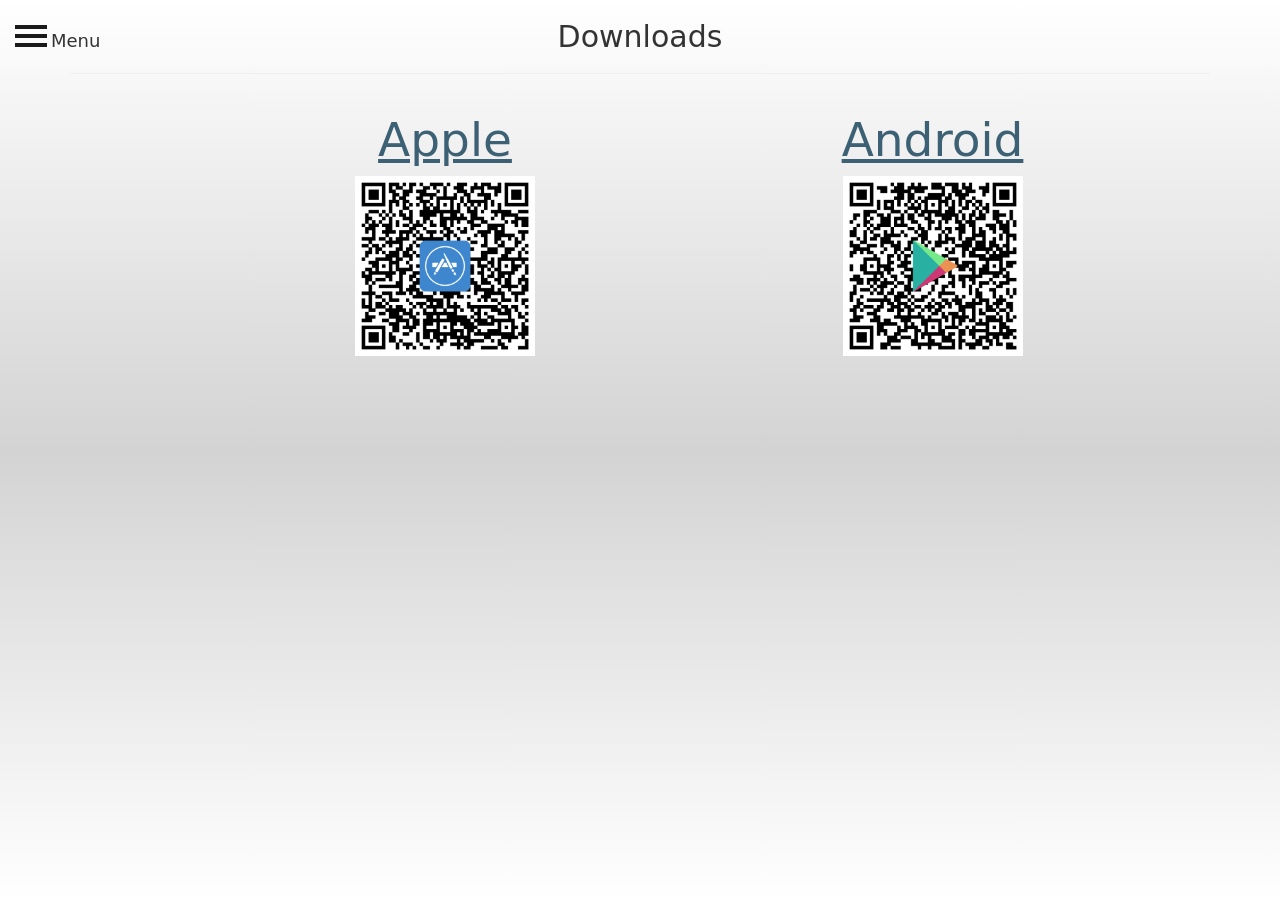
<file: downloads.html>
<!DOCTYPE html><html lang="en"><head>
    <meta charset="utf-8">
    
	<div id="Analytics">
		<script>
  (function(i,s,o,g,r,a,m){i['GoogleAnalyticsObject']=r;i[r]=i[r]||function(){
  (i[r].q=i[r].q||[]).push(arguments)},i[r].l=1*new Date();a=s.createElement(o),
  m=s.getElementsByTagName(o)[0];a.async=1;a.src=g;m.parentNode.insertBefore(a,m)
  })(window,document,'script','https://www.google-analytics.com/analytics.js','ga');

  ga('create', 'UA-85919217-2', 'auto');
  ga('send', 'pageview');

</script>
	</div>
    <title>Downloads</title>
    <meta name="viewport" content="width=device-width, initial-scale=1">
    <link href="//maxcdn.bootstrapcdn.com/bootstrap/3.3.0/css/bootstrap.min.css" rel="stylesheet" id="bootstrap-css">
    <script src="//code.jquery.com/jquery-1.10.2.min.js"></script>
    <script src="//maxcdn.bootstrapcdn.com/bootstrap/3.3.0/js/bootstrap.min.js"></script>
	<meta name="description" content="Ever needed to talk to your kid about college and didn't know where to start? Well we have a tool that can help you get through that issue!">
	<meta name="author" content="Edward Rees, David Rees, Anna Rees">

	<div><link rel="apple-touch-icon" sizes="57x57" href="favicon/apple-icon-57x57.png">
	<link rel="apple-touch-icon" sizes="60x60" href="favicon/apple-icon-60x60.png">
	<link rel="apple-touch-icon" sizes="72x72" href="favicon/apple-icon-72x72.png">
	<link rel="apple-touch-icon" sizes="76x76" href="favicon/apple-icon-76x76.png">
	<link rel="apple-touch-icon" sizes="114x114" href="favicon/apple-icon-114x114.png">
	<link rel="apple-touch-icon" sizes="120x120" href="favicon/apple-icon-120x120.png">
	<link rel="apple-touch-icon" sizes="144x144" href="favicon/apple-icon-144x144.png">
	<link rel="apple-touch-icon" sizes="152x152" href="favicon/apple-icon-152x152.png">
	<link rel="apple-touch-icon" sizes="180x180" href="favicon/apple-icon-180x180.png">
	<link rel="icon" type="image/png" sizes="192x192"  href="favicon/android-icon-192x192.png">
	<link rel="icon" type="image/png" sizes="32x32" href="favicon/favicon-32x32.png">
	<link rel="icon" type="image/png" sizes="96x96" href="favicon/favicon-96x96.png">
	<link rel="icon" type="image/png" sizes="16x16" href="favicon/favicon-16x16.png">
	<link rel="manifest" href="favicon/manifest.json">
	<meta name="msapplication-TileColor" content="#ffffff">
	<meta name="msapplication-TileImage" content="/ms-icon-144x144.png">
	<meta name="theme-color" content="#ffffff"></div>


</head>
<body>
	    <div id="wrapper">
        <div class="overlay"></div>
    
        <!-- Sidebar -->
			
			<nav class="navbar navbar-inverse navbar-fixed-top" id="sidebar-wrapper" role="navigation">
            <ul class="nav sidebar-nav">
                <li class="sidebar-brand">
                    <a href="./index.html">
						<p><span style="color:#BFBFBF; font-size: 30px;">S</span><span style="color: #F46100; font-size: 30px;"><sup>+</sup></span></p>

					</a>
                </li>
				
				<li class="dropdown">
                    <a href="" class="dropdown-toggle" data-toggle="dropdown">College Selector<span class="caret"></span></a>
                        <ul class="dropdown-menu" role="menu">
							<li class="dropdown-header">Selector Information</li>
							<li id="tbcp">
								<a href="College%20Selector%20Paper%20v2.pdf" target="_blank">Information</a>
							</li>
                            <li id="tbcp">
                                <a href="./downloads.html">Download</a>
                            </li>
							<li id="tbcp">
								<a href="mailto:info@splusgroup.net">Contact Us</a>
							</li>
					</ul>
				</li>
                <li>
                            <a href="./calculator.html">Acceptence Calculator</a>
                </li>
				<li class="dropdown">
					<a href="" class="dropdown-toggle" data-toggle="dropdown">College Reference<span class="caret"></span></a>
					<ul class="dropdown-menu" role="menu">
						<li class="dropdown-header">Reference Sites</li>
						<li id="cr">
							<a href="http://www.educationuk.org/global/">Education UK &#45; UK</a>
						</li>
						<li id="cr">
							<a href="https://www.collegeboard.org/">CollegeBoard &#45; US &amp; SAT</a>
						</li>
						<li id="cr">
						<a href="http://www.act.org/content/act/en.html">ACT</a>
						</li>
                        <li id="cr">

                        </li>
					</ul>
				</li>
				<li class="dropdown">
					<a href="" class="dropdown-toggle" data-toggle="dropdown">S Plus Information<span class="caret"></span></a>
					<ul class="dropdown-menu" role="menu">
						<li class="dropdown-header">Information</li>
						<li id="spi">
							<a href="http://www.splusgroup.net">S Plus Main Page</a>
						</li>
						<li id="spi">
							<a href="mailto:info@splusgroup.net">Contact</a>
						</li>
					</ul>
				</li>


                


            </ul>
        </nav>
        <!-- /#sidebar-wrapper -->

        <!-- Page Content -->

        
			<div id="page-content-wrapper">
            <button type="button" class="hamburger is-closed" data-toggle="offcanvas">
                <span class="hamb-top"></span>
    			<span class="hamb-middle"></span>
				<span class="hamb-bottom"></span>
				<h4 style="margin-left: 30px; position: relative;vertical-align:bottom;">Menu</h4>
            </button>
        <div class="container">
            <div class="row">
                <div class="col-lg-12 text-center">
                    <h2>Downloads</h2>
                    <hr class="small">
                    <div class="row">
                        <div class="col-md-2"></div>
                        <div class="col-md-4">
                            <div class="portfolio-item">
                                <h1><a href="https://itunes.apple.com/us/app/college-selector/id1274370320?mt=8&ign-mpt=uo=2" style="text-decoration: underline; color: #3C6074;">Apple</a></h1>
                                <a href="https://itunes.apple.com/us/app/college-selector/id1274370320?mt=8&ign-mpt=uo=2">
                                    <img src="qr-code/Apple.png" width="50%" class="img-portfolio img-responsive center-block"/>
                                    
                                         
                                </a> <!-- S Plus Group Limited CTO -->
                            </div>
                        </div>
						<div class="col-md-1">
							<div class="portfolio-item"></div><!-- Placeholder -->
						</div>
                        <div class="col-md-4">
                            <div class="portfolio-item">
                                <h1><a href="https://play.google.com/store/apps/details?id=net.splusgroup.collegeselector_1" style="text-decoration: underline; color: #3C6074">Android</a></h1>
                                <a href="https://play.google.com/store/apps/details?id=net.splusgroup.collegeselector_1">
                                    <img class="img-portfolio img-responsive center-block" src="qr-code/Android.png" width="50%" />
                                    
                                </a> <!-- College Selector --> <!-- Send to proper website -->
                            </div>
                        </div>
                        <div class="col-md-2"></div>
                       <!-- <div class="col-md-4">
                            <div class="portfolio-item">
                                <a href="http://themodbros.github.io">
                                    <img class="img-portfolio img-responsive" src="img/portfolio-3.jpg">
                                </a> 
                            </div>
                        </div>-->
                        <!--<div class="col-md-6">
                            <div class="portfolio-item">
                                <a href="#">
                                    <img class="img-portfolio img-responsive" src="img/portfolio-4.jpg">
                                </a> 
                            </div>
                        </div>-->
                    </div>
                    <!-- /.row (nested) -->
                   <!-- <a href="#" class="btn btn-dark">View More Items</a>-->
                </div>
                <!-- /.col-lg-10 -->
            </div>
            <!-- /.row -->
        </div>
        <!-- /.container -->


        </div>
        <!-- /#page-content-wrapper -->

    </div>
    <!-- /#wrapper -->
	<script src="sidebar.js" type="text/javascript"></script>
	<script>
  (function(i,s,o,g,r,a,m){i['GoogleAnalyticsObject']=r;i[r]=i[r]||function(){
  (i[r].q=i[r].q||[]).push(arguments)},i[r].l=1*new Date();a=s.createElement(o),
  m=s.getElementsByTagName(o)[0];a.async=1;a.src=g;m.parentNode.insertBefore(a,m)
  })(window,document,'script','https://www.google-analytics.com/analytics.js','ga');

  ga('create', 'UA-77068933-1', 'auto');
  ga('send', 'pageview');

</script>

</body></html>

<div>
    <style type="text/css">
        #splusheader{
            font-size: 50px;
        }
        #splusfooter{
            font-size: 28px;
        }
        #splussecfooter {
            font-size: 17px;
        }
        #separator{
            color: #F79646
        }
    body {
    position: relative;
    overflow-x: hidden;
	overflow-y: inherit;
	background: linear-gradient(white, lightgray, white);
	background-size: cover;
			

    }
    body,
    html { height: 100%;}
    .nav .open > a, 
    .nav .open > a:hover, 
    .nav .open > a:focus {background-color: transparent;

		}
		div {
			font-family: Corbel, "Lucida Grande", "Lucida Sans Unicode", "Lucida Sans", "DejaVu Sans", "Bitstream Vera Sans", "Liberation Sans", Verdana, "Verdana Ref", sans-serif;
		}
		p {
			font-size: 16px;
			font-family: Corbel, "Lucida Grande", "Lucida Sans Unicode", "Lucida Sans", "DejaVu Sans", "Bitstream Vera Sans", "Liberation Sans", Verdana, "Verdana Ref", sans-serif;
		}
		h1 {
			font-family: Corbel, "Lucida Grande", "Lucida Sans Unicode", "Lucida Sans", "DejaVu Sans", "Bitstream Vera Sans", "Liberation Sans", Verdana, "Verdana Ref", sans-serif;
			font-size: 47px;
			text-decoration: none;
		}
		h2 {
			font-family: Corbel, "Lucida Grande", "Lucida Sans Unicode", "Lucida Sans", "DejaVu Sans", "Bitstream Vera Sans", "Liberation Sans", Verdana, "Verdana Ref", sans-serif;
			
		}
		h3 {
			font-family: Corbel, "Lucida Grande", "Lucida Sans Unicode", "Lucida Sans", "DejaVu Sans", "Bitstream Vera Sans", "Liberation Sans", Verdana, "Verdana Ref", sans-serif;
			text-decoration: none;
		}
		i {
			font-family: Corbel, "Lucida Grande", "Lucida Sans Unicode", "Lucida Sans", "DejaVu Sans", "Bitstream Vera Sans", "Liberation Sans", Verdana, "Verdana Ref", sans-serif;
			color: gray;
			font-size: 16px;
		}
		
		a {
			font-family: Corbel, "Lucida Grande", "Lucida Sans Unicode", "Lucida Sans", "DejaVu Sans", "Bitstream Vera Sans", "Liberation Sans", Verdana, "Verdana Ref", sans-serif;
			color: black;
			text-decoration: none;
		}
		a:hover {
			font-family: Corbel, "Lucida Grande", "Lucida Sans Unicode", "Lucida Sans", "DejaVu Sans", "Bitstream Vera Sans", "Liberation Sans", Verdana, "Verdana Ref", sans-serif;
			color: black;
			text-decoration: none;
		}
		a:visited {
			color: black;
			font-family: Corbel, "Lucida Grande", "Lucida Sans Unicode", "Lucida Sans", "DejaVu Sans", "Bitstream Vera Sans", "Liberation Sans", Verdana, "Verdana Ref", sans-serif;
			text-decoration: none;
		}
		a:active {
			color: black;
			font-family: Corbel, "Lucida Grande", "Lucida Sans Unicode", "Lucida Sans", "DejaVu Sans", "Bitstream Vera Sans", "Liberation Sans", Verdana, "Verdana Ref", sans-serif;
			text-decoration: none;
		}
		a:focus {
			color: black;
			font-family: Corbel, "Lucida Grande", "Lucida Sans Unicode", "Lucida Sans", "DejaVu Sans", "Bitstream Vera Sans", "Liberation Sans", Verdana, "Verdana Ref", sans-serif;
			text-decoration: none;
		}
		b {
			font-family: Corbel, "Lucida Grande", "Lucida Sans Unicode", "Lucida Sans", "DejaVu Sans", "Bitstream Vera Sans", "Liberation Sans", Verdana, "Verdana Ref", sans-serif;
		}

		
		#tbcp {
			text-indent: 15px;
		}
		
		#cr {
			text-indent: 15px;
		}
		
		#spi {
			text-indent: 15px;
		}
		#ev {
			text-indent: 15px;
		}
/*-------------------------------*/
/*           Wrappers            */
/*-------------------------------*/

#wrapper {
    padding-left: 0;
    -webkit-transition: all 0.5s ease;
    -moz-transition: all 0.5s ease;
    -o-transition: all 0.5s ease;
    transition: all 0.5s ease;
}

#wrapper.toggled {
    padding-left: 220px;
}

#sidebar-wrapper {
    z-index: 1000;
    left: 220px;
    width: 0;
    height: 100%;
    margin-left: -220px;
    overflow-y: auto;
    overflow-x: auto;
    background: #1a1a1a;
    -webkit-transition: all 0.5s ease;
    -moz-transition: all 0.5s ease;
    -o-transition: all 0.5s ease;
    transition: all 0.5s ease;
	
}

#sidebar-wrapper::-webkit-scrollbar {
  display: none;
}

#wrapper.toggled #sidebar-wrapper {
    width: 220px;
}

#page-content-wrapper {
    width: 100%;
/*    padding-top: 70px;*/
	
}

#wrapper.toggled #page-content-wrapper {
    position: absolute;
    margin-right: -220px;
}

/*-------------------------------*/
/*     Sidebar nav styles        */
/*-------------------------------*/

.sidebar-nav {
    position: absolute;
    top: 0;
    width: 220px;
    margin: 0;
    padding: 0;
    list-style: none;
}

.sidebar-nav li {
    position: relative; 
    line-height: 20px;
    display: inline-block;
    width: 100%;
}

.sidebar-nav li:before {
    content: '';
    position: absolute;
    top: 0;
    left: 0;
    z-index: -1;
    height: 100%;
    width: 3px;
    background-color: #1c1c1c;
    -webkit-transition: width .2s ease-in;
      -moz-transition:  width .2s ease-in;
       -ms-transition:  width .2s ease-in;
            transition: width .2s ease-in;

}
		.sidebar-nav li:first-child a {
    color: #fff;
    background-color: #1a1a1a;
		}
		.sidebar-nav li:nth-child(2):before {
    background-color: darkcyan;   
		}
		.sidebar-nav li:nth-child(3):before {
    background-color: #79aefe;   
		}
		.sidebar-nav li:nth-child(4):before {
    background-color: #314190;   
		}
		.sidebar-nav li:nth-child(5):before {
    background-color: #99b3e6;   
		}
		.sidebar-nav li:nth-child(6):before {
    background-color: #7d5d81;   
		}
		.sidebar-nav li:nth-child(7):before {
    background-color: #6ca7a4;   
		}
		.sidebar-nav li:nth-child(8):before {
    background-color: #2d2366;   
		}
		.sidebar-nav li:nth-child(9):before {
    background-color: #35acdf;   
		}
		.sidebar-nav li:nth-child(10):before {
			background-color: #213b88;
		}
		.sidebar-nav li:nth-child(11):before {
			background-color:#037c50;
		}
		
		.sidebar-nav ul li:first-child a{
			color: #fff;
			background-color:cadetblue;
		}
		.sidebar-nav ul li:nth-child(2):before {
			background-color:aqua;
		}
		.sidebar-nav ul li:nth-child(3):before {
			background-color:cornflowerblue;
		}
		
		#tbcp:before{
			background-color:cadetblue;
		}
		#cr:before {
			background-color:darkslategray;
		}
		#spi:before {
			background-color:darkseagreen;
		}
		#ev:before {
			background-color: darkslateblue;
		}
		#sem:before {
			background-color: #bf80ff;
		}
		
		
.sidebar-nav li:hover:before,
.sidebar-nav li.open:hover:before, #tbcp, #cr, #spi, #ev, #sem {
    width: 100%;
    -webkit-transition: width .2s ease-in;
      -moz-transition:  width .2s ease-in;
       -ms-transition:  width .2s ease-in;
            transition: width .2s ease-in;

}

.sidebar-nav li a {
    display: block;
    color: #ddd;
    text-decoration: none;
    padding: 10px 15px 10px 30px;    
}

.sidebar-nav li a:hover,
.sidebar-nav li a:active,
.sidebar-nav li a:focus,
.sidebar-nav li.open a:hover,
.sidebar-nav li.open a:active,
.sidebar-nav li.open a:focus{
    color: #fff;
    text-decoration: none;
    background-color: transparent;
}

.sidebar-nav > .sidebar-brand {
    height: 100%;
    font-size: 20px;
    line-height: 44px;
}
.sidebar-nav .dropdown-menu {
    position: relative;
    width: 200%;
    padding: 0;
    margin: 0;
    border-radius: 0;
    border: none;
    background-color: #222;
    box-shadow: none;
}

/*-------------------------------*/
/*       Hamburger-Cross         */
/*-------------------------------*/

.hamburger {
  position: fixed;
  top: 20px;  
  z-index: 999;
  display: block;
  width: 32px;
  height: 32px;
  margin-left: 15px;
  background: transparent;
  border: none;
}
.hamburger:hover,
.hamburger:focus,
.hamburger:active {
  outline: none;
}
.hamburger.is-closed:before {
  content: '';
  display: block;
  width: 100px;
  font-size: 14px;
  color: #fff;
  line-height: 32px;
  text-align: center;
  opacity: 0;
  -webkit-transform: translate3d(0,0,0);
  -webkit-transition: all .35s ease-in-out;
}
.hamburger.is-closed:hover:before {
  opacity: 1;
  display: block;
  -webkit-transform: translate3d(-100px,0,0);
  -webkit-transition: all .35s ease-in-out;
}

.hamburger.is-closed .hamb-top,
.hamburger.is-closed .hamb-middle,
.hamburger.is-closed .hamb-bottom,
.hamburger.is-open .hamb-top,
.hamburger.is-open .hamb-middle,
.hamburger.is-open .hamb-bottom {
  position: absolute;
  left: 0;
  height: 4px;
  width: 100%;
}
.hamburger.is-closed .hamb-top,
.hamburger.is-closed .hamb-middle,
.hamburger.is-closed .hamb-bottom {
  background-color: #1a1a1a;
}
.hamburger.is-closed .hamb-top { 
  top: 5px; 
  -webkit-transition: all .35s ease-in-out;
}
.hamburger.is-closed .hamb-middle {
  top: 50%;
  margin-top: -2px;
}
.hamburger.is-closed .hamb-bottom {
  bottom: 5px;  
  -webkit-transition: all .35s ease-in-out;
}

.hamburger.is-closed:hover .hamb-top {
  top: 0;
  -webkit-transition: all .35s ease-in-out;
}
.hamburger.is-closed:hover .hamb-bottom {
  bottom: 0;
  -webkit-transition: all .35s ease-in-out;
}
.hamburger.is-open .hamb-top,
.hamburger.is-open .hamb-middle,
.hamburger.is-open .hamb-bottom {
  background-color: #1a1a1a;
}
.hamburger.is-open .hamb-top,
.hamburger.is-open .hamb-bottom {
  top: 50%;
  margin-top: -2px;  
}
.hamburger.is-open .hamb-top { 
  -webkit-transform: rotate(45deg);
  -webkit-transition: -webkit-transform .2s cubic-bezier(.73,1,.28,.08);
}
.hamburger.is-open .hamb-middle { display: none; }
.hamburger.is-open .hamb-bottom {
  -webkit-transform: rotate(-45deg);
  -webkit-transition: -webkit-transform .2s cubic-bezier(.73,1,.28,.08);
}
.hamburger.is-open:before {
  content: '';
  display: block;
  width: 100px;
  font-size: 14px;
  color: #fff;
  line-height: 32px;
  text-align: center;
  opacity: 0;
  -webkit-transform: translate3d(0,0,0);
  -webkit-transition: all .35s ease-in-out;
}
.hamburger.is-open:hover:before {
  opacity: 1;
  display: block;
  -webkit-transform: translate3d(-100px,0,0);
  -webkit-transition: all .35s ease-in-out;
}

/*-------------------------------*/
/*            Overlay            */
/*-------------------------------*/

.overlay {
    position: fixed;
    display: none;
    width: 100%;
    height: 100%;
    top: 0;
    left: 0;
    right: 0;
    bottom: 0;
    background-color: rgba(250,250,250,.8);
    z-index: 1;
}
    </style>
</div>
</file>
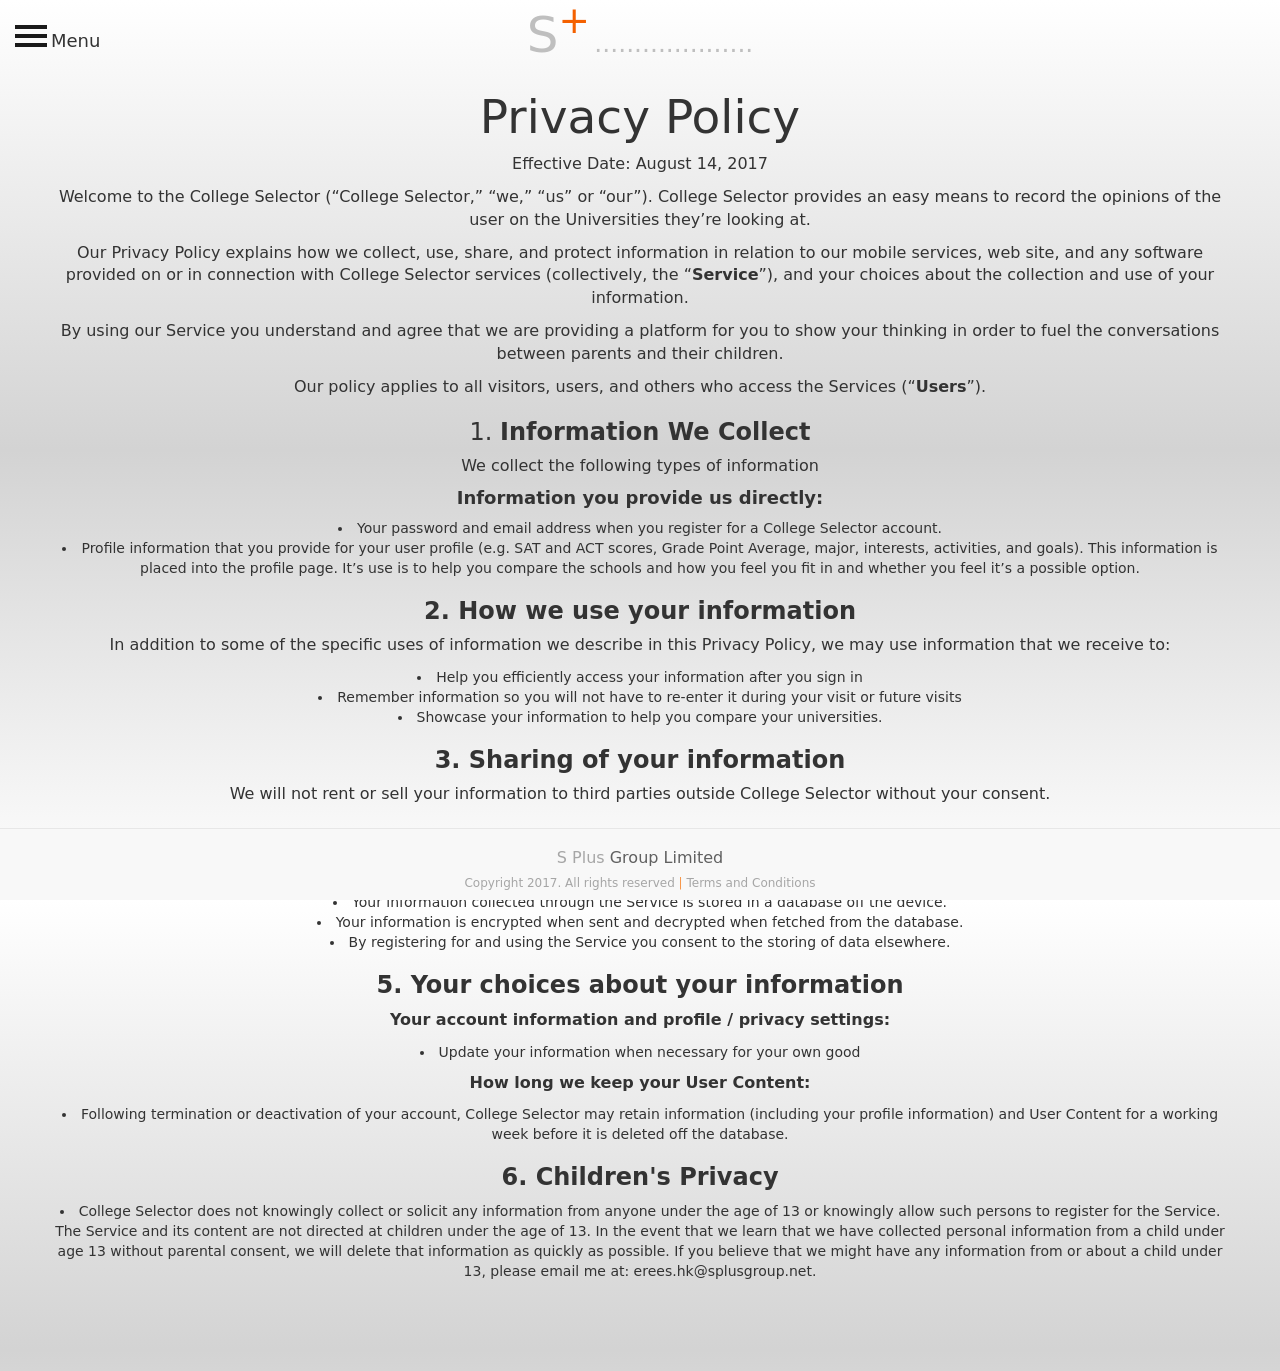
<file: privacy-policy.html>
<!DOCTYPE html><html lang="en"><head>
    <meta charset="utf-8">
    
	<div id="Analytics">
		<script>
  (function(i,s,o,g,r,a,m){i['GoogleAnalyticsObject']=r;i[r]=i[r]||function(){
  (i[r].q=i[r].q||[]).push(arguments)},i[r].l=1*new Date();a=s.createElement(o),
  m=s.getElementsByTagName(o)[0];a.async=1;a.src=g;m.parentNode.insertBefore(a,m)
  })(window,document,'script','https://www.google-analytics.com/analytics.js','ga');

  ga('create', 'UA-85919217-2', 'auto');
  ga('send', 'pageview');

</script>
	</div>
    <title>S+ Group | TheBigCollegePlan</title>
    <meta name="viewport" content="width=device-width, initial-scale=1">
    <link href="//maxcdn.bootstrapcdn.com/bootstrap/3.3.0/css/bootstrap.min.css" rel="stylesheet" id="bootstrap-css">
    <script src="//code.jquery.com/jquery-1.10.2.min.js"></script>
    <script src="//maxcdn.bootstrapcdn.com/bootstrap/3.3.0/js/bootstrap.min.js"></script>
	<meta name="description" content="Ever needed to talk to your kid about college and didn't know where to start? Well we have a tool that can help you get through that issue!">
	<meta name="author" content="Edward Rees, David Rees, Anna Rees">

	<div><link rel="apple-touch-icon" sizes="57x57" href="favicon/apple-icon-57x57.png">
	<link rel="apple-touch-icon" sizes="60x60" href="favicon/apple-icon-60x60.png">
	<link rel="apple-touch-icon" sizes="72x72" href="favicon/apple-icon-72x72.png">
	<link rel="apple-touch-icon" sizes="76x76" href="favicon/apple-icon-76x76.png">
	<link rel="apple-touch-icon" sizes="114x114" href="favicon/apple-icon-114x114.png">
	<link rel="apple-touch-icon" sizes="120x120" href="favicon/apple-icon-120x120.png">
	<link rel="apple-touch-icon" sizes="144x144" href="favicon/apple-icon-144x144.png">
	<link rel="apple-touch-icon" sizes="152x152" href="favicon/apple-icon-152x152.png">
	<link rel="apple-touch-icon" sizes="180x180" href="favicon/apple-icon-180x180.png">
	<link rel="icon" type="image/png" sizes="192x192"  href="favicon/android-icon-192x192.png">
	<link rel="icon" type="image/png" sizes="32x32" href="favicon/favicon-32x32.png">
	<link rel="icon" type="image/png" sizes="96x96" href="favicon/favicon-96x96.png">
	<link rel="icon" type="image/png" sizes="16x16" href="favicon/favicon-16x16.png">
	<link rel="manifest" href="favicon/manifest.json">
	<meta name="msapplication-TileColor" content="#ffffff">
	<meta name="msapplication-TileImage" content="/ms-icon-144x144.png">
	<meta name="theme-color" content="#ffffff"></div>


</head>
<body>
	    <div id="wrapper">
        <div class="overlay"></div>
    
        <!-- Sidebar -->
			
			<nav class="navbar navbar-inverse navbar-fixed-top" id="sidebar-wrapper" role="navigation">
            <ul class="nav sidebar-nav">
                <li class="sidebar-brand">
                    <a href="./index.html">
						<p><span style="color:#BFBFBF; font-size: 30px;">S</span><span style="color: #F46100; font-size: 30px;"><sup>+</sup></span></p>

					</a>
                </li>
				
				<li class="dropdown">
                    <a href="" class="dropdown-toggle" data-toggle="dropdown">College Selector<span class="caret"></span></a>
                        <ul class="dropdown-menu" role="menu">

						<li class="dropdown-header">Selector Information</li>
							<li id="tbcp">
								<a href="College%20Selector%20(R1.1%202017).pdf" target="_blank">Information</a>
							</li>
                            <li id="tbcp">
                                <a href="./downloads.html">Download</a>
                            </li>
							<li id="tbcp">
								<a href="mailto:info@splusgroup.net">Contact Us</a>
							</li>
					</ul>
				</li>
                <li>
                            <a href="./calculator.html">Acceptence Calculator</a>
                </li>
				<li class="dropdown">
					<a href="" class="dropdown-toggle" data-toggle="dropdown">College Reference<span class="caret"></span></a>
					<ul class="dropdown-menu" role="menu">
						<li class="dropdown-header">Reference Sites</li>
						<li id="cr">
							<a href="http://www.educationuk.org/global/">Education UK &#45; UK</a>
						</li>
						<li id="cr">
							<a href="https://www.collegeboard.org/">CollegeBoard &#45; US &amp; SAT</a>
						</li>
						<li id="cr">
						<a href="http://www.act.org/content/act/en.html">ACT</a>
						</li>

					</ul>
				</li>
				<li class="dropdown">
					<a href="" class="dropdown-toggle" data-toggle="dropdown">S Plus Information<span class="caret"></span></a>
					<ul class="dropdown-menu" role="menu">
						<li class="dropdown-header">Information</li>
						<li id="spi">
							<a href="http://www.splusgroup.net">S Plus Main Page</a>
						</li>
						<li id="spi">
							<a href="mailto:info@splusgroup.net">Contact</a>
						</li>
					</ul>
				</li>
                


            </ul>
        </nav>
        <!-- /#sidebar-wrapper -->

        <!-- Page Content -->

        
			<div id="page-content-wrapper">
            <button type="button" class="hamburger is-closed" data-toggle="offcanvas">
                <span class="hamb-top"></span>
    			<span class="hamb-middle"></span>
				<span class="hamb-bottom"></span>
				<h4 style="margin-left: 30px; position: relative;vertical-align:bottom;">Menu</h4>
            </button>
            <div class="container">
                <div class="row">
                    <div class="col-lg-12 text-center">
                        <span id="splusheader" style="color: #BFBFBF;">S</span><span id="splusheader" style="color: #F46100"><sup>+</sup></span>
                        <span style="color: #BFBFBF; font-size: 25px">....................</span>
                    </div>
                    <div class="row">
                        <div class="col-lg-12 text-center">
                            <h1>Privacy Policy</h1>
                            <p>Effective Date: August 14, 2017</p>
                            <p>Welcome to the College Selector (“College Selector,” “we,” “us” or “our”). College Selector provides an easy means to record the opinions of the user on the Universities they’re looking at. 
                            </p>
                            <p>
                            Our Privacy Policy explains how we collect, use, share, and protect information in relation to our mobile services, web site, and any software provided on or in connection with College Selector services (collectively, the “<span style="font-weight:bold;">Service</span>”), and your choices about the collection and use of your information.
                            </p>
                            <p>By using our Service you understand and agree that we are providing a platform for you to show your thinking in order to fuel the conversations between parents and their children. </p>
                            <p>
                            Our policy applies to all visitors, users, and others who access the Services (“<span style="font-weight:bold;">Users</span>”).
                            </p>
                            <h3>1. <span style="font-weight:bold;">Information We Collect</span></h3>
                            <p>We collect the following types of information</p>
                            <h4><b>Information you provide us directly:</b></h4>
                            <p><li>Your password and email address when you register for a College Selector account.</li>
                            <li>Profile information that you provide for your user profile (e.g. SAT and ACT scores, Grade Point Average, major, interests, activities, and goals). This information is placed into the profile page. It’s use is to help you compare the schools and how you feel you fit in and whether you feel it’s a possible option.</li>
                            </p>
                            <h3><span style="font-weight:bold;">2. How we use your information</span></h3>
                            <p>In addition to some of the specific uses of information we describe in this Privacy Policy, we may use information that we receive to:</p>
                            <p><li>Help you efficiently access your information after you sign in</li>
                            <li>Remember information so you will not have to re-enter it during your visit or future visits</li>
                            <li>Showcase your information to help you compare your universities.</li>
                            </p>
                            <h3><b>3. Sharing of your information</b></h3>
                            <p>We will not rent or sell your information to third parties outside College Selector without your consent. </p>
                            <h3><b>4. How we store your information</b></h3>
                            <h4><b>Storage and Processing:</b></h4>
                            <p>
                                <li>Your information collected through the Service is stored in a database off the device.</li>
                                <li>Your information is encrypted when sent and decrypted when fetched from the database. </li>
                                <li>By registering for and using the Service you consent to the storing of data elsewhere. </li>
                            </p>
                            <h3><span style="font-weight:bold;">5. Your choices about your information</span></h3>
                            <p><b>Your account information and profile / privacy settings:</b></p>
                            <p><li>Update your information when necessary for your own good</li></p>
                            <p><b>How long we keep your User Content:</b></p>
                            <p><li>Following termination or deactivation of your account, College Selector may retain information (including your profile information) and User Content for a working week before it is deleted off the database.</li></p>
                            <h3><b>6. Children's Privacy</b></h3>
                            <p><li>College Selector does not knowingly collect or solicit any information from anyone under the age of 13 or knowingly allow such persons to register for the Service. The Service and its content are not directed at children under the age of 13. In the event that we learn that we have collected personal information from a child under age 13 without parental consent, we will delete that information as quickly as possible. If you believe that we might have any information from or about a child under 13, please email me at: erees.hk@splusgroup.net.</li></p>
                            <br>
                            <br>
                            <br>
                            <br>
                            
                        </div>
                        <div class="modal fade" id="terms" tabindex="-1" role="dialog" aria-labelledby="termsModal" aria-hidden="true">
                            <div class="modal-dialog" role="document">
                                <div class="modal-content">
                                    <div class="modal-header">
                                        <button type="button" class="close" data-dismiss="modal" aria-label="Close">
                                        <span aria-hidden="true">&times;</span>
                                        </button>
                                        <h2 class="modal-title text-center" id="termsModal">Terms and Conditions</h2>
                                    </div>
                                    <div class="modal-body">
                                        <p>Operation<br />This website is operated by S Plus Group Limited. All inquiries may be directed to:<br />S Plus Group Limited<br />Suite 2201, Tower 2, Times Square<br />1 Matheson Street, Causeway Bay<br />Hong Kong, S.A.R., China<br />or <br />info@splusgroup.net<br /><br />Usage<br />Your use of this website is governed by these terms and conditions.  Please take the time to review them. Terms and Conditions may change from time to time.  Users should routinely check for changes to the Terms and Conditions.<br /><br />Your use of www.splusgroup.net constitutes your agreement to follow these rules and to be bound by them. They apply to the entirety of the website and its contents.  If you do not agree with any of these terms and conditions, do not use the www.splusgroup.net website.<br /><br /><br /></p>
                                        <p>General <br />This website and its contents on this website are intended to provide general information only.  Therein the information, product and activity mentioned is related to Hong Kong and to S Plus Group Limited colleagues, clients and potential customers.  Such information may be neither relevant nor appropriate for people located in locations outside of Hong Kong.  S Plus Group Limited have made every effort to be as accurate as possible, however, S Plus Group Limited makes no warranties, either express or implied, as to the accuracy of the information contained in any of the materials on this website.<br /><br /><br /></p>
                                        <p>Ownership of rights<br />All rights, including copyright, in this website are owned by or licensed to S Plus Group Limited.  The materials found on www.splusgroup.net including but not limited to all text, graphics, drawings, photographs and data in whatever form are owned by S Plus Group Limited or related companies or licensors who have reserved their intellectual property rights.<br /><br />Any use of this website or its contents, including copying or storing it or them in whole or part, other than for your own personal, non-commercial use is prohibited without the permission of S Plus Group Limited. You may not modify, reproduce, distribute, re-post or make available to the public anything on this website for any purpose.<br /><br /><br />Virus to your Computer<br />S Plus Group Limited makes every effort to ensure that this website is free from bugs or viruses. We do not guarantee that your use of this website won’t cause damage to your computer and shall not be liable for loss or damage of either equipment or data which may arise because of using this website.<br /><br /><br /></p>
                                        <p>Links to other websites<br />www.thebigcollegeplan.com  may from time to time contain links to other websites of interest.  S Plus Group Limited cannot vet or have any control over their contents, therefore, S Plus Group Limited shall not accept any liability in respect of the use of these websites.</p><br>
                                        <br>
                                            <p><a href="privacy-policy.html" target="_blank" style="color: blue">Privacy Policy</a></p>
                                            <br /><br /><p>Last updated on August 8, 2017</p>
                                    </div>
                                    <div class="modal-footer">
                                        <button type="button" class="btn btn-secondary" data-dismiss="modal">Close</button>
                                    </div>
                                </div>
                            </div>
                        </div>
                    </div>
                    
                    <nav class='navbar navbar-default navbar-fixed-bottom'><div class='container'><div class='fixed-bottom col-lg-12 text-center'><h1 style='font-size: 16px'><span style='color: #A6A6A6'>S Plus </span><span style='color: #606060'>Group Limited</span></h1><h5 style='font-size: 12px;'><span style='color: #A6A6A6;'>Copyright 2017. All rights reserved</span><span style='color: #F79646'> | </span><span style='color: #A6A6A6;'><a href='#terms' data-toggle='modal' style='color: #a6a6a6';>Terms and Conditions</a></span></h5></div></div></nav>

<!--
                    
                    Take a look at the College Selector. Our  tool will assist you to discover and discuss the complex decision to choose a school that fits your needs ... for about the price of a good lunch. The College Selector is more than a list. It's an interactive template helping you to organise and prioritise your own selections. Capture all your thoughts in one place and then graphically show results for your personal comparisons. Topics include groupings for academic life, real life and financial life helping you to research, and review up to 500 variables. Then review your selected schools to see their balance of your individual academic and lifestyle needs. Plot the results using your own scores together with cost projections. You will be surprised to see illustrations that help you to determine what fits your personal needs and family’s objectives best. In four simple steps, College Selector uses a spreadsheet-based template ready for use in typical desktop software. College Selector will help save you time and logically order your thoughts for up to 50 criteria applied to 10 potential schools. Start with a list, input scores for individual criteria, include estimates of your financial plans and review charts and graphs with your personalised results. Keep refining your model when you have new ideas and updated information; the results pages will continue to illustrate your latest insights. Organising and graphically highlighting your thinking are important steps to help make complicated decisions. So, download the College Selector today and get back to what matters most ……… Finding the path to a university that is the right fit ... for you

                    
-->
					
                </div>
				
            </div>

        </div>
        <!-- /#page-content-wrapper -->

    </div>
    <!-- /#wrapper -->
	<script src="sidebar.js" type="text/javascript"></script>
	<script>
  (function(i,s,o,g,r,a,m){i['GoogleAnalyticsObject']=r;i[r]=i[r]||function(){
  (i[r].q=i[r].q||[]).push(arguments)},i[r].l=1*new Date();a=s.createElement(o),
  m=s.getElementsByTagName(o)[0];a.async=1;a.src=g;m.parentNode.insertBefore(a,m)
  })(window,document,'script','https://www.google-analytics.com/analytics.js','ga');

  ga('create', 'UA-77068933-1', 'auto');
  ga('send', 'pageview');

</script>

</body></html>

<div>
    <style type="text/css">
        #splusheader{
            font-size: 50px;
        }
        #splusfooter{
            font-size: 28px;
        }
        #splussecfooter {
            font-size: 17px;
        }
        #separator{
            color: #F79646
        }
    body {
    position: relative;
    overflow-x: hidden;
	overflow-y: inherit;
	background: linear-gradient(white, lightgray, white);
	background-size: cover;
			

    }
    body,
    html { height: 100%;}
    .nav .open > a, 
    .nav .open > a:hover, 
    .nav .open > a:focus {background-color: transparent;

		}
		div {
			font-family: Corbel, "Lucida Grande", "Lucida Sans Unicode", "Lucida Sans", "DejaVu Sans", "Bitstream Vera Sans", "Liberation Sans", Verdana, "Verdana Ref", sans-serif;
		}
		p {
			font-size: 16px;
			font-family: Corbel, "Lucida Grande", "Lucida Sans Unicode", "Lucida Sans", "DejaVu Sans", "Bitstream Vera Sans", "Liberation Sans", Verdana, "Verdana Ref", sans-serif;
		}
		h1 {
			font-family: Corbel, "Lucida Grande", "Lucida Sans Unicode", "Lucida Sans", "DejaVu Sans", "Bitstream Vera Sans", "Liberation Sans", Verdana, "Verdana Ref", sans-serif;
			font-size: 47px;
			text-decoration: none;
		}
		h2 {
			font-family: Corbel, "Lucida Grande", "Lucida Sans Unicode", "Lucida Sans", "DejaVu Sans", "Bitstream Vera Sans", "Liberation Sans", Verdana, "Verdana Ref", sans-serif;
			
		}
		h3 {
			font-family: Corbel, "Lucida Grande", "Lucida Sans Unicode", "Lucida Sans", "DejaVu Sans", "Bitstream Vera Sans", "Liberation Sans", Verdana, "Verdana Ref", sans-serif;
			text-decoration: none;
		}
		i {
			font-family: Corbel, "Lucida Grande", "Lucida Sans Unicode", "Lucida Sans", "DejaVu Sans", "Bitstream Vera Sans", "Liberation Sans", Verdana, "Verdana Ref", sans-serif;
			color: gray;
			font-size: 16px;
		}
		
		a {
			font-family: Corbel, "Lucida Grande", "Lucida Sans Unicode", "Lucida Sans", "DejaVu Sans", "Bitstream Vera Sans", "Liberation Sans", Verdana, "Verdana Ref", sans-serif;
			color: black;
			text-decoration: none;
		}
		a:hover {
			font-family: Corbel, "Lucida Grande", "Lucida Sans Unicode", "Lucida Sans", "DejaVu Sans", "Bitstream Vera Sans", "Liberation Sans", Verdana, "Verdana Ref", sans-serif;
			color: black;
			text-decoration: none;
		}
		a:visited {
			color: black;
			font-family: Corbel, "Lucida Grande", "Lucida Sans Unicode", "Lucida Sans", "DejaVu Sans", "Bitstream Vera Sans", "Liberation Sans", Verdana, "Verdana Ref", sans-serif;
			text-decoration: none;
		}
		a:active {
			color: black;
			font-family: Corbel, "Lucida Grande", "Lucida Sans Unicode", "Lucida Sans", "DejaVu Sans", "Bitstream Vera Sans", "Liberation Sans", Verdana, "Verdana Ref", sans-serif;
			text-decoration: none;
		}
		a:focus {
			color: black;
			font-family: Corbel, "Lucida Grande", "Lucida Sans Unicode", "Lucida Sans", "DejaVu Sans", "Bitstream Vera Sans", "Liberation Sans", Verdana, "Verdana Ref", sans-serif;
			text-decoration: none;
		}
		b {
			font-family: Corbel, "Lucida Grande", "Lucida Sans Unicode", "Lucida Sans", "DejaVu Sans", "Bitstream Vera Sans", "Liberation Sans", Verdana, "Verdana Ref", sans-serif;
		}

		
		#tbcp {
			text-indent: 15px;
		}
		
		#cr {
			text-indent: 15px;
		}
		
		#spi {
			text-indent: 15px;
		}
		#ev {
			text-indent: 15px;
		}
/*-------------------------------*/
/*           Wrappers            */
/*-------------------------------*/

#wrapper {
    padding-left: 0;
    -webkit-transition: all 0.5s ease;
    -moz-transition: all 0.5s ease;
    -o-transition: all 0.5s ease;
    transition: all 0.5s ease;
}

#wrapper.toggled {
    padding-left: 220px;
}

#sidebar-wrapper {
    z-index: 1000;
    left: 220px;
    width: 0;
    height: 100%;
    margin-left: -220px;
    overflow-y: auto;
    overflow-x: auto;
    background: #1a1a1a;
    -webkit-transition: all 0.5s ease;
    -moz-transition: all 0.5s ease;
    -o-transition: all 0.5s ease;
    transition: all 0.5s ease;
	
}

#sidebar-wrapper::-webkit-scrollbar {
  display: none;
}

#wrapper.toggled #sidebar-wrapper {
    width: 220px;
}

#page-content-wrapper {
    width: 100%;
/*    padding-top: 70px;*/
	
}

#wrapper.toggled #page-content-wrapper {
    position: absolute;
    margin-right: -220px;
}

/*-------------------------------*/
/*     Sidebar nav styles        */
/*-------------------------------*/

.sidebar-nav {
    position: absolute;
    top: 0;
    width: 220px;
    margin: 0;
    padding: 0;
    list-style: none;
}

.sidebar-nav li {
    position: relative; 
    line-height: 20px;
    display: inline-block;
    width: 100%;
}

.sidebar-nav li:before {
    content: '';
    position: absolute;
    top: 0;
    left: 0;
    z-index: -1;
    height: 100%;
    width: 3px;
    background-color: #1c1c1c;
    -webkit-transition: width .2s ease-in;
      -moz-transition:  width .2s ease-in;
       -ms-transition:  width .2s ease-in;
            transition: width .2s ease-in;

}
		.sidebar-nav li:first-child a {
    color: #fff;
    background-color: #1a1a1a;
		}
		.sidebar-nav li:nth-child(2):before {
    background-color: darkcyan;   
		}
		.sidebar-nav li:nth-child(3):before {
    background-color: #79aefe;   
		}
		.sidebar-nav li:nth-child(4):before {
    background-color: #314190;   
		}
		.sidebar-nav li:nth-child(5):before {
    background-color: #99b3e6;   
		}
		.sidebar-nav li:nth-child(6):before {
    background-color: #7d5d81;   
		}
		.sidebar-nav li:nth-child(7):before {
    background-color: #6ca7a4;   
		}
		.sidebar-nav li:nth-child(8):before {
    background-color: #2d2366;   
		}
		.sidebar-nav li:nth-child(9):before {
    background-color: #35acdf;   
		}
		.sidebar-nav li:nth-child(10):before {
			background-color: #213b88;
		}
		.sidebar-nav li:nth-child(11):before {
			background-color:#037c50;
		}
		
		.sidebar-nav ul li:first-child a{
			color: #fff;
			background-color:cadetblue;
		}
		.sidebar-nav ul li:nth-child(2):before {
			background-color:aqua;
		}
		.sidebar-nav ul li:nth-child(3):before {
			background-color:cornflowerblue;
		}
		
		#tbcp:before{
			background-color:cadetblue;
		}
		#cr:before {
			background-color:darkslategray;
		}
		#spi:before {
			background-color:darkseagreen;
		}
		#ev:before {
			background-color: darkslateblue;
		}
		#sem:before {
			background-color: #bf80ff;
		}
		
		
.sidebar-nav li:hover:before,
.sidebar-nav li.open:hover:before, #tbcp, #cr, #spi, #ev, #sem {
    width: 100%;
    -webkit-transition: width .2s ease-in;
      -moz-transition:  width .2s ease-in;
       -ms-transition:  width .2s ease-in;
            transition: width .2s ease-in;

}

.sidebar-nav li a {
    display: block;
    color: #ddd;
    text-decoration: none;
    padding: 10px 15px 10px 30px;    
}

.sidebar-nav li a:hover,
.sidebar-nav li a:active,
.sidebar-nav li a:focus,
.sidebar-nav li.open a:hover,
.sidebar-nav li.open a:active,
.sidebar-nav li.open a:focus{
    color: #fff;
    text-decoration: none;
    background-color: transparent;
}

.sidebar-nav > .sidebar-brand {
    height: 100%;
    font-size: 20px;
    line-height: 44px;
}
.sidebar-nav .dropdown-menu {
    position: relative;
    width: 200%;
    padding: 0;
    margin: 0;
    border-radius: 0;
    border: none;
    background-color: #222;
    box-shadow: none;
}

/*-------------------------------*/
/*       Hamburger-Cross         */
/*-------------------------------*/

.hamburger {
  position: fixed;
  top: 20px;  
  z-index: 999;
  display: block;
  width: 32px;
  height: 32px;
  margin-left: 15px;
  background: transparent;
  border: none;
}
.hamburger:hover,
.hamburger:focus,
.hamburger:active {
  outline: none;
}
.hamburger.is-closed:before {
  content: '';
  display: block;
  width: 100px;
  font-size: 14px;
  color: #fff;
  line-height: 32px;
  text-align: center;
  opacity: 0;
  -webkit-transform: translate3d(0,0,0);
  -webkit-transition: all .35s ease-in-out;
}
.hamburger.is-closed:hover:before {
  opacity: 1;
  display: block;
  -webkit-transform: translate3d(-100px,0,0);
  -webkit-transition: all .35s ease-in-out;
}

.hamburger.is-closed .hamb-top,
.hamburger.is-closed .hamb-middle,
.hamburger.is-closed .hamb-bottom,
.hamburger.is-open .hamb-top,
.hamburger.is-open .hamb-middle,
.hamburger.is-open .hamb-bottom {
  position: absolute;
  left: 0;
  height: 4px;
  width: 100%;
}
.hamburger.is-closed .hamb-top,
.hamburger.is-closed .hamb-middle,
.hamburger.is-closed .hamb-bottom {
  background-color: #1a1a1a;
}
.hamburger.is-closed .hamb-top { 
  top: 5px; 
  -webkit-transition: all .35s ease-in-out;
}
.hamburger.is-closed .hamb-middle {
  top: 50%;
  margin-top: -2px;
}
.hamburger.is-closed .hamb-bottom {
  bottom: 5px;  
  -webkit-transition: all .35s ease-in-out;
}

.hamburger.is-closed:hover .hamb-top {
  top: 0;
  -webkit-transition: all .35s ease-in-out;
}
.hamburger.is-closed:hover .hamb-bottom {
  bottom: 0;
  -webkit-transition: all .35s ease-in-out;
}
.hamburger.is-open .hamb-top,
.hamburger.is-open .hamb-middle,
.hamburger.is-open .hamb-bottom {
  background-color: #1a1a1a;
}
.hamburger.is-open .hamb-top,
.hamburger.is-open .hamb-bottom {
  top: 50%;
  margin-top: -2px;  
}
.hamburger.is-open .hamb-top { 
  -webkit-transform: rotate(45deg);
  -webkit-transition: -webkit-transform .2s cubic-bezier(.73,1,.28,.08);
}
.hamburger.is-open .hamb-middle { display: none; }
.hamburger.is-open .hamb-bottom {
  -webkit-transform: rotate(-45deg);
  -webkit-transition: -webkit-transform .2s cubic-bezier(.73,1,.28,.08);
}
.hamburger.is-open:before {
  content: '';
  display: block;
  width: 100px;
  font-size: 14px;
  color: #fff;
  line-height: 32px;
  text-align: center;
  opacity: 0;
  -webkit-transform: translate3d(0,0,0);
  -webkit-transition: all .35s ease-in-out;
}
.hamburger.is-open:hover:before {
  opacity: 1;
  display: block;
  -webkit-transform: translate3d(-100px,0,0);
  -webkit-transition: all .35s ease-in-out;
}

/*-------------------------------*/
/*            Overlay            */
/*-------------------------------*/

.overlay {
    position: fixed;
    display: none;
    width: 100%;
    height: 100%;
    top: 0;
    left: 0;
    right: 0;
    bottom: 0;
    background-color: rgba(250,250,250,.8);
    z-index: 1;
}
    </style>
</div>
</file>
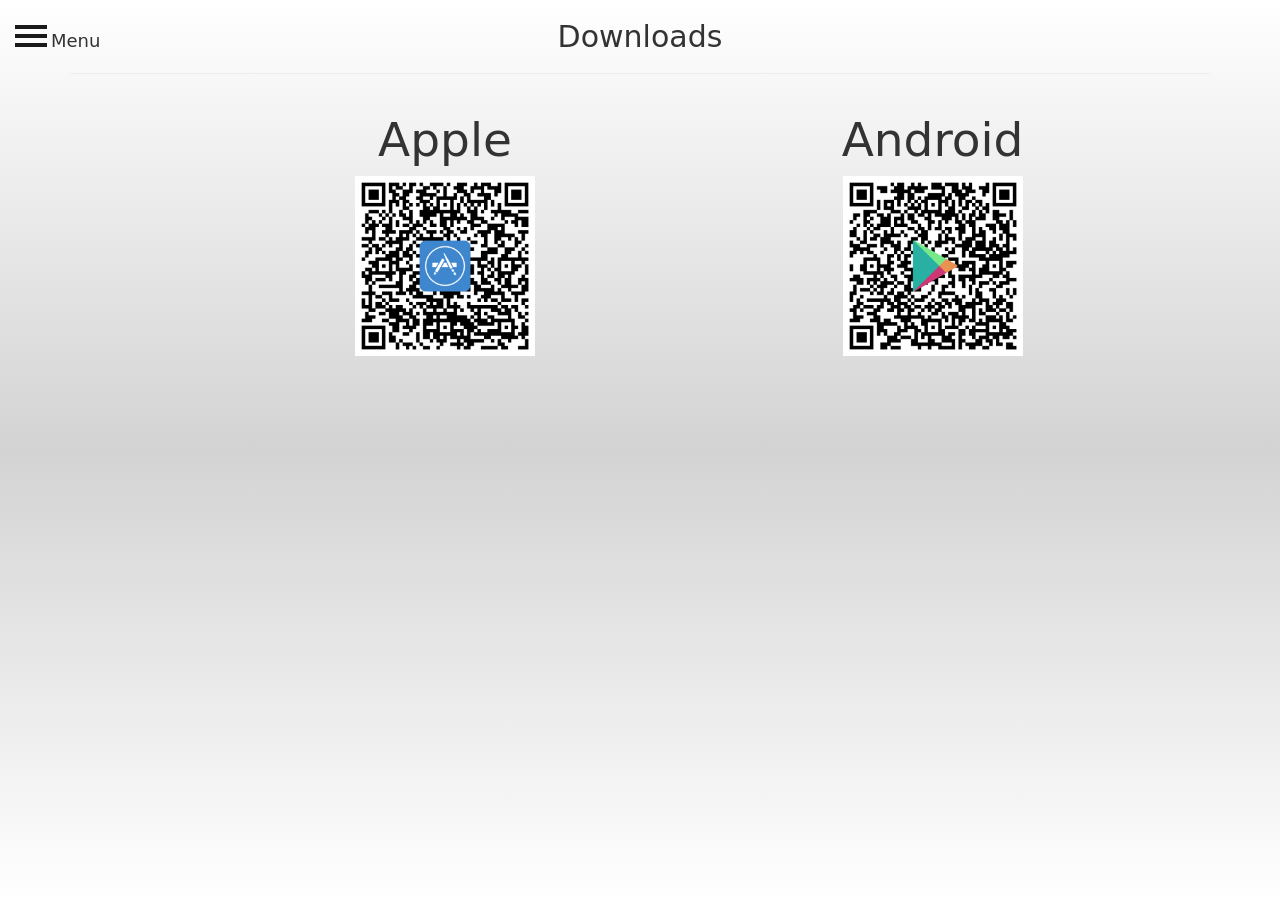
<file: products.html>
<!DOCTYPE html><html lang="en"><head>
    <meta charset="utf-8">
    
	<div id="Analytics">
		<script>
  (function(i,s,o,g,r,a,m){i['GoogleAnalyticsObject']=r;i[r]=i[r]||function(){
  (i[r].q=i[r].q||[]).push(arguments)},i[r].l=1*new Date();a=s.createElement(o),
  m=s.getElementsByTagName(o)[0];a.async=1;a.src=g;m.parentNode.insertBefore(a,m)
  })(window,document,'script','https://www.google-analytics.com/analytics.js','ga');

  ga('create', 'UA-85919217-2', 'auto');
  ga('send', 'pageview');

</script>
	</div>
    <title>Downloads</title>
    <meta name="viewport" content="width=device-width, initial-scale=1">
    <link href="//maxcdn.bootstrapcdn.com/bootstrap/3.3.0/css/bootstrap.min.css" rel="stylesheet" id="bootstrap-css">
    <script src="//code.jquery.com/jquery-1.10.2.min.js"></script>
    <script src="//maxcdn.bootstrapcdn.com/bootstrap/3.3.0/js/bootstrap.min.js"></script>
	<meta name="description" content="Ever needed to talk to your kid about college and didn't know where to start? Well we have a tool that can help you get through that issue!">
	<meta name="author" content="Edward Rees, David Rees, Anna Rees">

	<div><link rel="apple-touch-icon" sizes="57x57" href="favicon/apple-icon-57x57.png">
	<link rel="apple-touch-icon" sizes="60x60" href="favicon/apple-icon-60x60.png">
	<link rel="apple-touch-icon" sizes="72x72" href="favicon/apple-icon-72x72.png">
	<link rel="apple-touch-icon" sizes="76x76" href="favicon/apple-icon-76x76.png">
	<link rel="apple-touch-icon" sizes="114x114" href="favicon/apple-icon-114x114.png">
	<link rel="apple-touch-icon" sizes="120x120" href="favicon/apple-icon-120x120.png">
	<link rel="apple-touch-icon" sizes="144x144" href="favicon/apple-icon-144x144.png">
	<link rel="apple-touch-icon" sizes="152x152" href="favicon/apple-icon-152x152.png">
	<link rel="apple-touch-icon" sizes="180x180" href="favicon/apple-icon-180x180.png">
	<link rel="icon" type="image/png" sizes="192x192"  href="favicon/android-icon-192x192.png">
	<link rel="icon" type="image/png" sizes="32x32" href="favicon/favicon-32x32.png">
	<link rel="icon" type="image/png" sizes="96x96" href="favicon/favicon-96x96.png">
	<link rel="icon" type="image/png" sizes="16x16" href="favicon/favicon-16x16.png">
	<link rel="manifest" href="favicon/manifest.json">
	<meta name="msapplication-TileColor" content="#ffffff">
	<meta name="msapplication-TileImage" content="/ms-icon-144x144.png">
	<meta name="theme-color" content="#ffffff"></div>


</head>
<body>
	    <div id="wrapper">
        <div class="overlay"></div>
    
        <!-- Sidebar -->
			
			<nav class="navbar navbar-inverse navbar-fixed-top" id="sidebar-wrapper" role="navigation">
            <ul class="nav sidebar-nav">
                <li class="sidebar-brand">
                    <a href="http://www.splusgroup.net">
						<p><span style="color:#BFBFBF; font-size: 30px;">S</span><span style="color: #F46100; font-size: 30px;"><sup>+</sup></span></p>

					</a>
                </li>
				
				<li class="dropdown">
                    <a href="" class="dropdown-toggle" data-toggle="dropdown">College Selector<span class="caret"></span></a>
                        <ul class="dropdown-menu" role="menu">
							<li class="dropdown-header">Selector Information</li>
                            <li id="tbcp">
                                <a href="https://itunes.apple.com/us/app/college-selector/id1274370320?mt=8&ign-mpt=uo%3D2" target="_blank">Apple Download</a>
                            </li>
                            <li id="tbcp">
                                <a href="https://play.google.com/store/apps/details?id=net.splusgroup.collegeselector_1" target="_blank">
                                    Android Download<br /> via Google Play Store
                                </a>
                            </li>
<!--
							<li id="tbcp">
								<a href="College%20Selector%20Order%20(eForm).pdf" download>Order Form</a>
							</li>
-->
							<li id="tbcp">
								<a href="College%20Selector%20Paper%20v2.pdf" target="_blank">Information</a>
							</li>
							<li id="tbcp">
								<a href="mailto:info@splusgroup.net">Contact Us</a>
							</li>
					</ul>
				</li>
				<li class="dropdown">
					<a href="" class="dropdown-toggle" data-toggle="dropdown">College Reference<span class="caret"></span></a>
					<ul class="dropdown-menu" role="menu">
						<li class="dropdown-header">Reference Sites</li>
						<li id="cr">
							<a href="http://www.educationuk.org/global/">Education UK &#45; UK</a>
						</li>
						<li id="cr">
							<a href="https://www.collegeboard.org/">CollegeBoard &#45; US &amp; SAT</a>
						</li>
						<li id="cr">
						<a href="http://www.act.org/content/act/en.html">ACT</a>
						</li>

					</ul>
				</li>
				<li class="dropdown">
					<a href="" class="dropdown-toggle" data-toggle="dropdown">S Plus Information<span class="caret"></span></a>
					<ul class="dropdown-menu" role="menu">
						<li class="dropdown-header">Information</li>
						<li id="spi">
							<a href="http://www.splusgroup.net">S Plus Main Page</a>
						</li>
						<li id="spi">
							<a href="mailto:info@splusgroup.net">Contact</a>
						</li>
					</ul>
				</li>
				<li class="dropdown">
					<a href="" class="dropdown-toggle" data-toggle="dropdown">Events<span class="caret"></span></a>
					<ul class="dropdown-menu" role="menu">
						<li class="dropdown-header">Events</li>

						
					</ul>
				</li>

                


            </ul>
        </nav>
        <!-- /#sidebar-wrapper -->

        <!-- Page Content -->

        
			<div id="page-content-wrapper">
            <button type="button" class="hamburger is-closed" data-toggle="offcanvas">
                <span class="hamb-top"></span>
    			<span class="hamb-middle"></span>
				<span class="hamb-bottom"></span>
				<h4 style="margin-left: 30px; position: relative;vertical-align:bottom;">Menu</h4>
            </button>
        <div class="container">
            <div class="row">
                <div class="col-lg-12 text-center">
                    <h2>Downloads</h2>
                    <hr class="small">
                    <div class="row">
                        <div class="col-md-2"></div>
                        <div class="col-md-4">
                            <div class="portfolio-item">
                                <h1>Apple</h1>
                                <a href="https://itunes.apple.com/us/app/college-selector/id1274370320?mt=8&ign-mpt=uo=2">
                                    <img src="qr-code/Apple.png" width="50%" class="img-portfolio img-responsive center-block"/>
                                    
                                         
                                </a> <!-- S Plus Group Limited CTO -->
                            </div>
                        </div>
						<div class="col-md-1">
							<div class="portfolio-item"></div><!-- Placeholder -->
						</div>
                        <div class="col-md-4">
                            <div class="portfolio-item">
                                <h1>Android</h1>
                                <a href="https://play.google.com/store/apps/details?id=net.splusgroup.collegeselector_1">
                                    <img class="img-portfolio img-responsive center-block" src="qr-code/Android.png" width="50%" />
                                    
                                </a> <!-- College Selector --> <!-- Send to proper website -->
                            </div>
                        </div>
                        <div class="col-md-2"></div>
                       <!-- <div class="col-md-4">
                            <div class="portfolio-item">
                                <a href="http://themodbros.github.io">
                                    <img class="img-portfolio img-responsive" src="img/portfolio-3.jpg">
                                </a> 
                            </div>
                        </div>-->
                        <!--<div class="col-md-6">
                            <div class="portfolio-item">
                                <a href="#">
                                    <img class="img-portfolio img-responsive" src="img/portfolio-4.jpg">
                                </a> 
                            </div>
                        </div>-->
                    </div>
                    <!-- /.row (nested) -->
                   <!-- <a href="#" class="btn btn-dark">View More Items</a>-->
                </div>
                <!-- /.col-lg-10 -->
            </div>
            <!-- /.row -->
        </div>
        <!-- /.container -->


        </div>
        <!-- /#page-content-wrapper -->

    </div>
    <!-- /#wrapper -->
	<script src="sidebar.js" type="text/javascript"></script>
	<script>
  (function(i,s,o,g,r,a,m){i['GoogleAnalyticsObject']=r;i[r]=i[r]||function(){
  (i[r].q=i[r].q||[]).push(arguments)},i[r].l=1*new Date();a=s.createElement(o),
  m=s.getElementsByTagName(o)[0];a.async=1;a.src=g;m.parentNode.insertBefore(a,m)
  })(window,document,'script','https://www.google-analytics.com/analytics.js','ga');

  ga('create', 'UA-77068933-1', 'auto');
  ga('send', 'pageview');

</script>

</body></html>

<div>
    <style type="text/css">
        #splusheader{
            font-size: 50px;
        }
        #splusfooter{
            font-size: 28px;
        }
        #splussecfooter {
            font-size: 17px;
        }
        #separator{
            color: #F79646
        }
    body {
    position: relative;
    overflow-x: hidden;
	overflow-y: inherit;
	background: linear-gradient(white, lightgray, white);
	background-size: cover;
			

    }
    body,
    html { height: 100%;}
    .nav .open > a, 
    .nav .open > a:hover, 
    .nav .open > a:focus {background-color: transparent;

		}
		div {
			font-family: Corbel, "Lucida Grande", "Lucida Sans Unicode", "Lucida Sans", "DejaVu Sans", "Bitstream Vera Sans", "Liberation Sans", Verdana, "Verdana Ref", sans-serif;
		}
		p {
			font-size: 16px;
			font-family: Corbel, "Lucida Grande", "Lucida Sans Unicode", "Lucida Sans", "DejaVu Sans", "Bitstream Vera Sans", "Liberation Sans", Verdana, "Verdana Ref", sans-serif;
		}
		h1 {
			font-family: Corbel, "Lucida Grande", "Lucida Sans Unicode", "Lucida Sans", "DejaVu Sans", "Bitstream Vera Sans", "Liberation Sans", Verdana, "Verdana Ref", sans-serif;
			font-size: 47px;
			text-decoration: none;
		}
		h2 {
			font-family: Corbel, "Lucida Grande", "Lucida Sans Unicode", "Lucida Sans", "DejaVu Sans", "Bitstream Vera Sans", "Liberation Sans", Verdana, "Verdana Ref", sans-serif;
			
		}
		h3 {
			font-family: Corbel, "Lucida Grande", "Lucida Sans Unicode", "Lucida Sans", "DejaVu Sans", "Bitstream Vera Sans", "Liberation Sans", Verdana, "Verdana Ref", sans-serif;
			text-decoration: none;
		}
		i {
			font-family: Corbel, "Lucida Grande", "Lucida Sans Unicode", "Lucida Sans", "DejaVu Sans", "Bitstream Vera Sans", "Liberation Sans", Verdana, "Verdana Ref", sans-serif;
			color: gray;
			font-size: 16px;
		}
		
		a {
			font-family: Corbel, "Lucida Grande", "Lucida Sans Unicode", "Lucida Sans", "DejaVu Sans", "Bitstream Vera Sans", "Liberation Sans", Verdana, "Verdana Ref", sans-serif;
			color: black;
			text-decoration: none;
		}
		a:hover {
			font-family: Corbel, "Lucida Grande", "Lucida Sans Unicode", "Lucida Sans", "DejaVu Sans", "Bitstream Vera Sans", "Liberation Sans", Verdana, "Verdana Ref", sans-serif;
			color: black;
			text-decoration: none;
		}
		a:visited {
			color: black;
			font-family: Corbel, "Lucida Grande", "Lucida Sans Unicode", "Lucida Sans", "DejaVu Sans", "Bitstream Vera Sans", "Liberation Sans", Verdana, "Verdana Ref", sans-serif;
			text-decoration: none;
		}
		a:active {
			color: black;
			font-family: Corbel, "Lucida Grande", "Lucida Sans Unicode", "Lucida Sans", "DejaVu Sans", "Bitstream Vera Sans", "Liberation Sans", Verdana, "Verdana Ref", sans-serif;
			text-decoration: none;
		}
		a:focus {
			color: black;
			font-family: Corbel, "Lucida Grande", "Lucida Sans Unicode", "Lucida Sans", "DejaVu Sans", "Bitstream Vera Sans", "Liberation Sans", Verdana, "Verdana Ref", sans-serif;
			text-decoration: none;
		}
		b {
			font-family: Corbel, "Lucida Grande", "Lucida Sans Unicode", "Lucida Sans", "DejaVu Sans", "Bitstream Vera Sans", "Liberation Sans", Verdana, "Verdana Ref", sans-serif;
		}

		
		#tbcp {
			text-indent: 15px;
		}
		
		#cr {
			text-indent: 15px;
		}
		
		#spi {
			text-indent: 15px;
		}
		#ev {
			text-indent: 15px;
		}
/*-------------------------------*/
/*           Wrappers            */
/*-------------------------------*/

#wrapper {
    padding-left: 0;
    -webkit-transition: all 0.5s ease;
    -moz-transition: all 0.5s ease;
    -o-transition: all 0.5s ease;
    transition: all 0.5s ease;
}

#wrapper.toggled {
    padding-left: 220px;
}

#sidebar-wrapper {
    z-index: 1000;
    left: 220px;
    width: 0;
    height: 100%;
    margin-left: -220px;
    overflow-y: auto;
    overflow-x: auto;
    background: #1a1a1a;
    -webkit-transition: all 0.5s ease;
    -moz-transition: all 0.5s ease;
    -o-transition: all 0.5s ease;
    transition: all 0.5s ease;
	
}

#sidebar-wrapper::-webkit-scrollbar {
  display: none;
}

#wrapper.toggled #sidebar-wrapper {
    width: 220px;
}

#page-content-wrapper {
    width: 100%;
/*    padding-top: 70px;*/
	
}

#wrapper.toggled #page-content-wrapper {
    position: absolute;
    margin-right: -220px;
}

/*-------------------------------*/
/*     Sidebar nav styles        */
/*-------------------------------*/

.sidebar-nav {
    position: absolute;
    top: 0;
    width: 220px;
    margin: 0;
    padding: 0;
    list-style: none;
}

.sidebar-nav li {
    position: relative; 
    line-height: 20px;
    display: inline-block;
    width: 100%;
}

.sidebar-nav li:before {
    content: '';
    position: absolute;
    top: 0;
    left: 0;
    z-index: -1;
    height: 100%;
    width: 3px;
    background-color: #1c1c1c;
    -webkit-transition: width .2s ease-in;
      -moz-transition:  width .2s ease-in;
       -ms-transition:  width .2s ease-in;
            transition: width .2s ease-in;

}
		.sidebar-nav li:first-child a {
    color: #fff;
    background-color: #1a1a1a;
		}
		.sidebar-nav li:nth-child(2):before {
    background-color: darkcyan;   
		}
		.sidebar-nav li:nth-child(3):before {
    background-color: #79aefe;   
		}
		.sidebar-nav li:nth-child(4):before {
    background-color: #314190;   
		}
		.sidebar-nav li:nth-child(5):before {
    background-color: #99b3e6;   
		}
		.sidebar-nav li:nth-child(6):before {
    background-color: #7d5d81;   
		}
		.sidebar-nav li:nth-child(7):before {
    background-color: #6ca7a4;   
		}
		.sidebar-nav li:nth-child(8):before {
    background-color: #2d2366;   
		}
		.sidebar-nav li:nth-child(9):before {
    background-color: #35acdf;   
		}
		.sidebar-nav li:nth-child(10):before {
			background-color: #213b88;
		}
		.sidebar-nav li:nth-child(11):before {
			background-color:#037c50;
		}
		
		.sidebar-nav ul li:first-child a{
			color: #fff;
			background-color:cadetblue;
		}
		.sidebar-nav ul li:nth-child(2):before {
			background-color:aqua;
		}
		.sidebar-nav ul li:nth-child(3):before {
			background-color:cornflowerblue;
		}
		
		#tbcp:before{
			background-color:cadetblue;
		}
		#cr:before {
			background-color:darkslategray;
		}
		#spi:before {
			background-color:darkseagreen;
		}
		#ev:before {
			background-color: darkslateblue;
		}
		#sem:before {
			background-color: #bf80ff;
		}
		
		
.sidebar-nav li:hover:before,
.sidebar-nav li.open:hover:before, #tbcp, #cr, #spi, #ev, #sem {
    width: 100%;
    -webkit-transition: width .2s ease-in;
      -moz-transition:  width .2s ease-in;
       -ms-transition:  width .2s ease-in;
            transition: width .2s ease-in;

}

.sidebar-nav li a {
    display: block;
    color: #ddd;
    text-decoration: none;
    padding: 10px 15px 10px 30px;    
}

.sidebar-nav li a:hover,
.sidebar-nav li a:active,
.sidebar-nav li a:focus,
.sidebar-nav li.open a:hover,
.sidebar-nav li.open a:active,
.sidebar-nav li.open a:focus{
    color: #fff;
    text-decoration: none;
    background-color: transparent;
}

.sidebar-nav > .sidebar-brand {
    height: 100%;
    font-size: 20px;
    line-height: 44px;
}
.sidebar-nav .dropdown-menu {
    position: relative;
    width: 200%;
    padding: 0;
    margin: 0;
    border-radius: 0;
    border: none;
    background-color: #222;
    box-shadow: none;
}

/*-------------------------------*/
/*       Hamburger-Cross         */
/*-------------------------------*/

.hamburger {
  position: fixed;
  top: 20px;  
  z-index: 999;
  display: block;
  width: 32px;
  height: 32px;
  margin-left: 15px;
  background: transparent;
  border: none;
}
.hamburger:hover,
.hamburger:focus,
.hamburger:active {
  outline: none;
}
.hamburger.is-closed:before {
  content: '';
  display: block;
  width: 100px;
  font-size: 14px;
  color: #fff;
  line-height: 32px;
  text-align: center;
  opacity: 0;
  -webkit-transform: translate3d(0,0,0);
  -webkit-transition: all .35s ease-in-out;
}
.hamburger.is-closed:hover:before {
  opacity: 1;
  display: block;
  -webkit-transform: translate3d(-100px,0,0);
  -webkit-transition: all .35s ease-in-out;
}

.hamburger.is-closed .hamb-top,
.hamburger.is-closed .hamb-middle,
.hamburger.is-closed .hamb-bottom,
.hamburger.is-open .hamb-top,
.hamburger.is-open .hamb-middle,
.hamburger.is-open .hamb-bottom {
  position: absolute;
  left: 0;
  height: 4px;
  width: 100%;
}
.hamburger.is-closed .hamb-top,
.hamburger.is-closed .hamb-middle,
.hamburger.is-closed .hamb-bottom {
  background-color: #1a1a1a;
}
.hamburger.is-closed .hamb-top { 
  top: 5px; 
  -webkit-transition: all .35s ease-in-out;
}
.hamburger.is-closed .hamb-middle {
  top: 50%;
  margin-top: -2px;
}
.hamburger.is-closed .hamb-bottom {
  bottom: 5px;  
  -webkit-transition: all .35s ease-in-out;
}

.hamburger.is-closed:hover .hamb-top {
  top: 0;
  -webkit-transition: all .35s ease-in-out;
}
.hamburger.is-closed:hover .hamb-bottom {
  bottom: 0;
  -webkit-transition: all .35s ease-in-out;
}
.hamburger.is-open .hamb-top,
.hamburger.is-open .hamb-middle,
.hamburger.is-open .hamb-bottom {
  background-color: #1a1a1a;
}
.hamburger.is-open .hamb-top,
.hamburger.is-open .hamb-bottom {
  top: 50%;
  margin-top: -2px;  
}
.hamburger.is-open .hamb-top { 
  -webkit-transform: rotate(45deg);
  -webkit-transition: -webkit-transform .2s cubic-bezier(.73,1,.28,.08);
}
.hamburger.is-open .hamb-middle { display: none; }
.hamburger.is-open .hamb-bottom {
  -webkit-transform: rotate(-45deg);
  -webkit-transition: -webkit-transform .2s cubic-bezier(.73,1,.28,.08);
}
.hamburger.is-open:before {
  content: '';
  display: block;
  width: 100px;
  font-size: 14px;
  color: #fff;
  line-height: 32px;
  text-align: center;
  opacity: 0;
  -webkit-transform: translate3d(0,0,0);
  -webkit-transition: all .35s ease-in-out;
}
.hamburger.is-open:hover:before {
  opacity: 1;
  display: block;
  -webkit-transform: translate3d(-100px,0,0);
  -webkit-transition: all .35s ease-in-out;
}

/*-------------------------------*/
/*            Overlay            */
/*-------------------------------*/

.overlay {
    position: fixed;
    display: none;
    width: 100%;
    height: 100%;
    top: 0;
    left: 0;
    right: 0;
    bottom: 0;
    background-color: rgba(250,250,250,.8);
    z-index: 1;
}
    </style>
</div>
</file>
